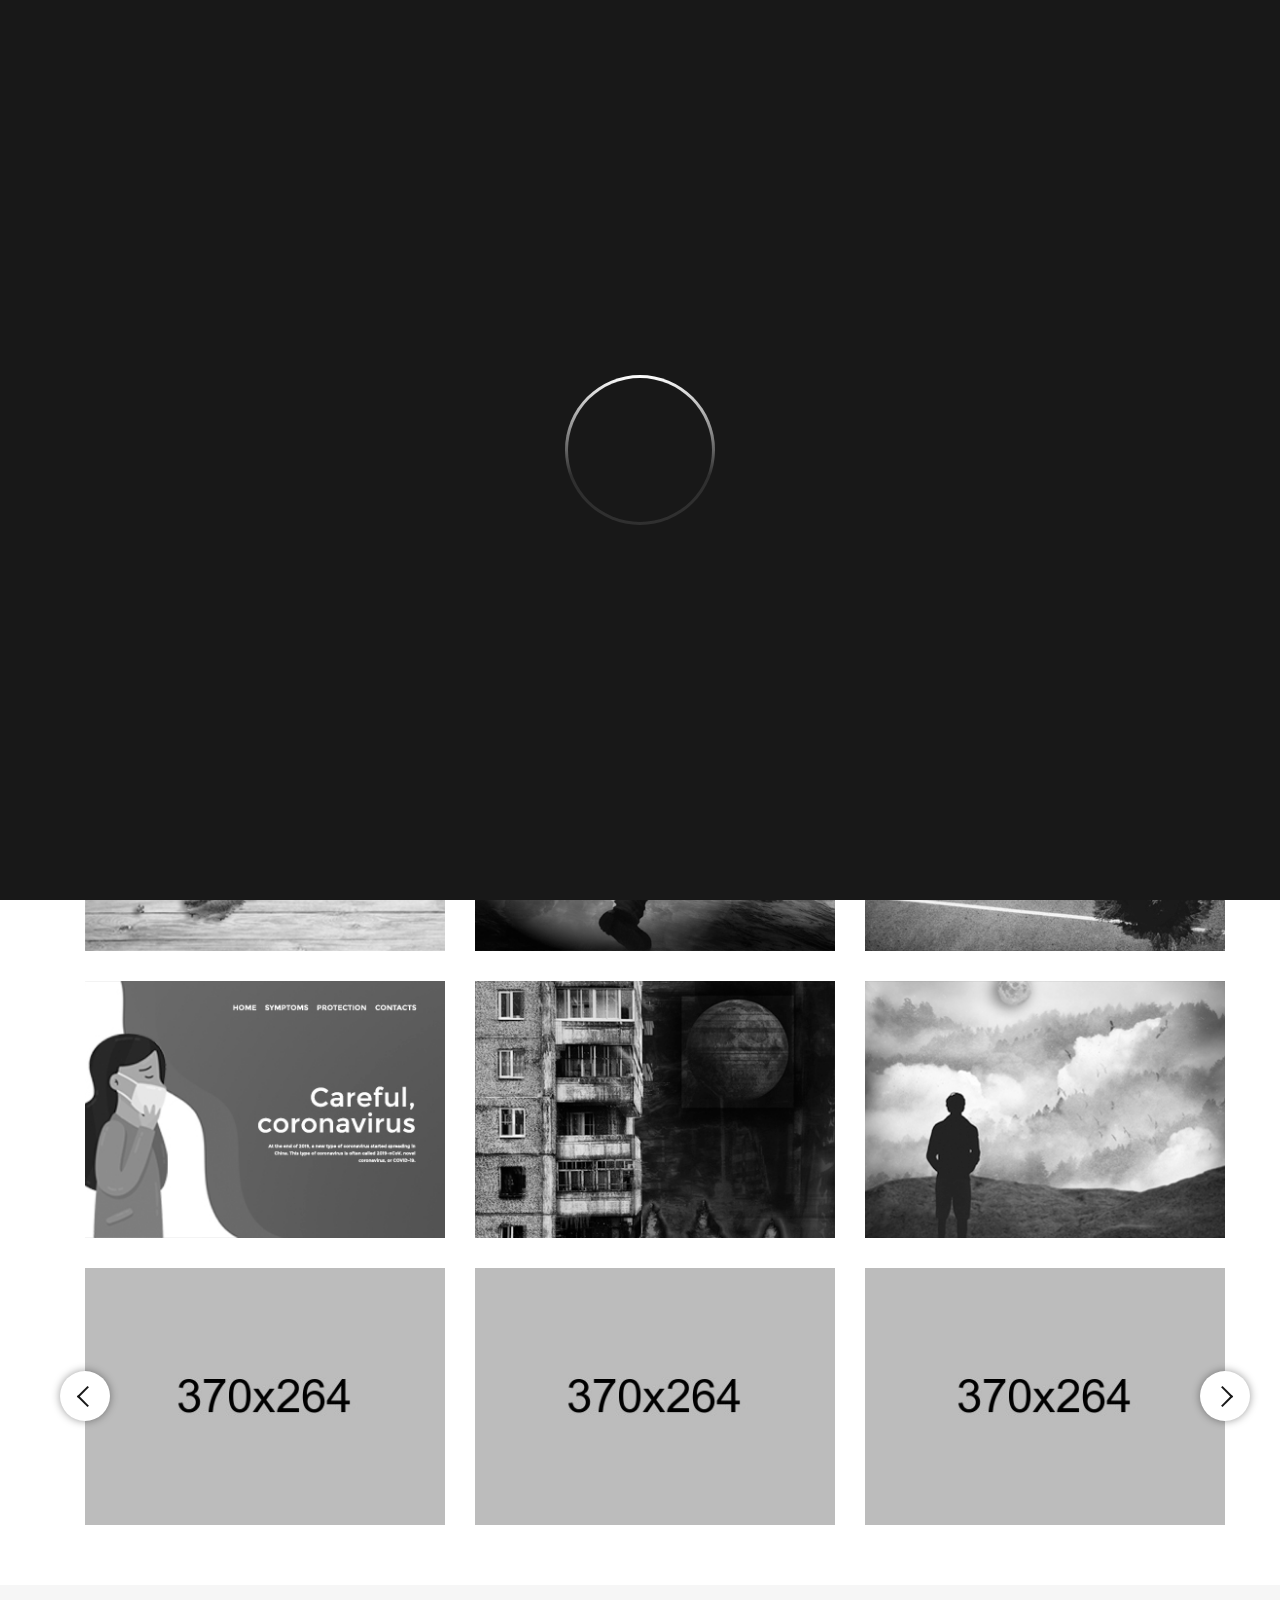
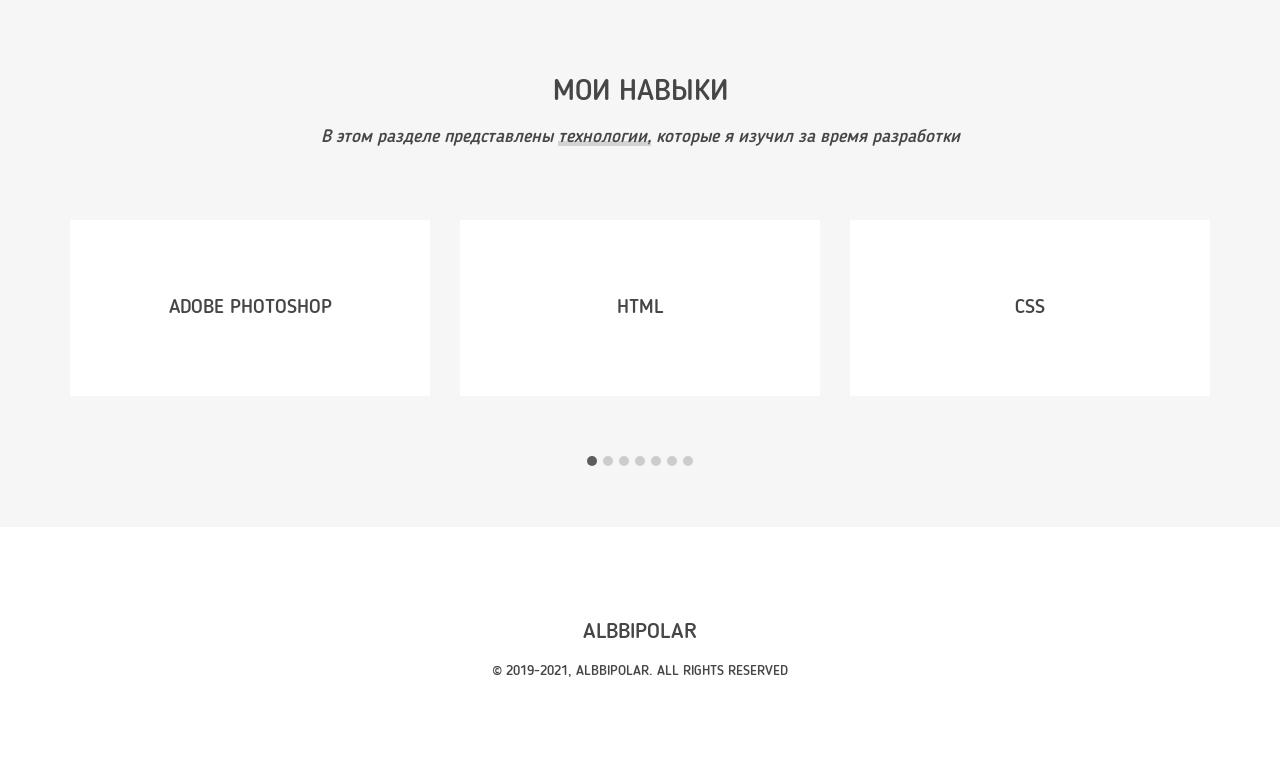
<file: index.html>
<!DOCTYPE html>
<html class="no-js">
<head>
	<meta charset="utf-8">
	<meta http-equiv="x-ua-compatible" content="ie=edge">
	<title>albbipolar — персональный сайт-портфолио</title>
	<meta name="description" content="Сайт-портфолио albbipolar. Вёрстка и программирование web-страниц.">
	<meta name="viewport" content="width=device-width, initial-scale=1">
	<!-- favicon -->
	<link rel="shortcut icon" type="image/x-icon" href="img/favicon.png">
	<!-- css -->
	<link rel="stylesheet" href="css/fonts.css">
	<link rel="stylesheet" href="css/bootstrap.min.css">
	<link rel="stylesheet" href="css/default.css">
	<link rel="stylesheet" href="css/style.css">
	<link rel="stylesheet" href="css/responsive.css">
	<link rel="stylesheet" href="https://use.fontawesome.com/releases/v5.0.13/css/all.css">
	<link rel="stylesheet" href="css/meanmenu.css">
	<link rel="stylesheet" href="css/hamburgers.min.css">
	<link rel="stylesheet" href="css/owl-carousel.css">
	<link rel="stylesheet" href="css/header.css">
	<link rel="stylesheet" href="css/portfolio.css">
	<link rel="stylesheet" href="css/footer.css">
	<!-- js -->
	<script src="js/vendor/modernizr-2.8.3.min.js"></script>
</head>
<body>
	<!--[if lt IE 8]>
	<p class="browserupgrade">Вы используете <strong>устаревший</strong> браузер. Пожалуйста обновите свой браузер, чтобы просматривать эту страницу.</p>
	<![endif]-->
	
	<!-- preloader -->
	<div class="preloader">
		<div class="preloader-load">
			<div class="spinner-box">
				<div class="circle-border">
					<div class="circle-core"></div>
				</div>
			</div>
		</div>
	</div>
	<!-- / preloader -->
	
	<!-- header -->
	<header class="intelligent-header">
		<div class="header-area">
			<div class="container">
				<div class="row">
					<div class="col-md-3 col-xs-12">
						<div class="logo">
							<a href="index.html">ALBBIPOLAR</a>
						</div>
					</div>
					<div class="col-md-9 col-xs-12">
						<div class="main-menu text-right">
							<div class="main-menu mean-menu menu-style-toggle text-right">
								<nav style="display: block;">
									<ul class="menu">
										<li><a href="#home" class="btn">Главная</a></li>
										<li><a href="#portfolio" class="btn">Портфолио</a></li>
										<li><a href="#service" class="btn">Навыки</a></li>
									</ul>
								</nav>
								<div class="menu-toggle hamburger hamburger--squeeze hidden-sm hidden-xs">
									<div class="hamburger-box">
										<div class="hamburger-inner"></div>
									</div>
								</div>
							</div>
						</div>
						<div class="mobile-menu"></div>
					</div>
				</div>
			</div>
		</div>
	</header>
	<div class="header-space"></div>	
	<div class="slider border-bottom" id="home">
		<div id="particles-js"></div>
		<div class="container">
			<div class="slider-info-text text-center">
				<div class="info-inner mt-150 mb-150">
					<h1><span id="greeting-text"></span>, рад Вас видеть!</h1>
					<span>I'm a верстальщик &amp; frontend-разработчик</span>
				</div>
			</div>
		</div>
	</div>
	<!-- /header -->
	
	<!-- portfolio -->
	<div class="portfolio-area pt-90" id="portfolio">
		<div class="container">
			<div class="section-title text-center mb-70">
				<h2>Мои работы</h2>
				<p>В этом разделе представлены <span class="text-highlight">проекты,</span> над которыми я работал в последнее время</p>
			</div>
			<div id="portfolio" class="bg-light-gray">
				<div class="container">
					<div class="row">
					<!-- portfolio new project -->

					<!-- portfolio item 1 -->
					<div class="col-md-4 col-sm-6 portfolio-item">
						<a href="#portfolio-modal-1" class="portfolio-link" data-toggle="modal">
							<div class="portfolio-hover-gray overlay-gray">
								<img src="img/portfolio/project/shardOfConfidence/shardOfConfidence.jpg" class="img-responsive">
								<i class="fa fa-search"></i>
							</div>
						</a>
					</div>
					<!-- / portfolio item 1 -->

					<!-- portfolio item 2 -->
					<div class="col-md-4 col-sm-6 portfolio-item">
						<a href="#portfolio-modal-2" class="portfolio-link" data-toggle="modal">
							<div class="portfolio-hover-gray overlay-gray">
								<img src="img/portfolio/project/spaceVictory/spaceVictory.jpg" class="img-responsive">
								<i class="fa fa-search"></i>
							</div>
						</a>
					</div>
					<!-- / portfolio item 2 -->

					<!-- portfolio item 3 -->
					<div class="col-md-4 col-sm-6 portfolio-item">
						<a href="#portfolio-modal-3" class="portfolio-link" data-toggle="modal">
							<div class="portfolio-hover-gray overlay-gray">
								<img src="img/portfolio/project/difficultСhoice/difficultСhoice.jpg" class="img-responsive">
								<i class="fa fa-search"></i>
							</div>
						</a>
					</div>
					<!-- / portfolio item 3 -->

					<!-- portfolio item 4 -->
					<div class="col-md-4 col-sm-6 portfolio-item">
						<a href="#portfolio-modal-4" class="portfolio-link" data-toggle="modal">
							<div class="portfolio-hover-gray overlay-gray">
								<img src="img/portfolio/project/covidNineteen/covidNineteen.jpg" class="img-responsive">
								<i class="fa fa-search"></i>
							</div>
						</a>
					</div>
					<!-- / portfolio item 4 -->

					<!-- portfolio item 5 -->
					<div class="col-md-4 col-sm-6 portfolio-item">
						<a href="#portfolio-modal-5" class="portfolio-link" data-toggle="modal">
							<div class="portfolio-hover-gray overlay-gray">
								<img src="img/portfolio/project/glitch/glitch.jpg" class="img-responsive">
								<i class="fa fa-search"></i>
							</div>
						</a>
					</div>
					<!-- / portfolio item 5 -->

					<!-- portfolio item 6 -->
					<div class="col-md-4 col-sm-6 portfolio-item">
						<a href="#portfolio-modal-6" class="portfolio-link" data-toggle="modal">
							<div class="portfolio-hover-gray overlay-gray">
								<img src="img/portfolio/project/windOfChange/windOfChange.jpg" class="img-responsive">
								<i class="fa fa-search"></i>
							</div>
						</a>
					</div>
					<!-- / portfolio item 6 -->
					
					<!-- / portfolio new project -->
					</div>
					<!-- portfolio old project -->
					<div class="owl-carousel owl-theme owl-loaded portfolio-carousel">
						<!-- portfolio item 7 -->
						<div class="portfolio-slider-item">
							<a href="#portfolio-modal-7" class="portfolio-link" data-toggle="modal">
								<div class="portfolio-hover-gray overlay-gray">
									<img src="img/portfolio/example.jpg" class="img-responsive">
									<i class="fa fa-search"></i>
								</div>
							</a>
						</div>
						<!-- / portfolio item 7 -->
						<!-- portfolio item 8 -->
						<div class="portfolio-slider-item">
							<a href="#portfolio-modal-8" class="portfolio-link" data-toggle="modal">
								<div class="portfolio-hover-gray overlay-gray">
									<img src="img/portfolio/example.jpg" class="img-responsive">
									<i class="fa fa-search"></i>
								</div>
							</a>
						</div>
						<!-- / portfolio item 8 -->
						<!-- portfolio item 9 -->
						<div class="portfolio-slider-item">
							<a href="#portfolio-modal-9" class="portfolio-link" data-toggle="modal">
								<div class="portfolio-hover-gray overlay-gray">
									<img src="img/portfolio/example.jpg" class="img-responsive">
									<i class="fa fa-search"></i>
								</div>
							</a>
						</div>
						<!-- / portfolio item 9 -->
					</div>
					<!-- / portfolio old project -->
				</div>
			</div>
		</div>

		<!-- portfolio modal 1 -->
		<div class="portfolio-modal modal fade" id="portfolio-modal-1" tabindex="-1" role="dialog" aria-hidden="true">
			<div class="modal-content">
				<div class="close-modal" data-dismiss="modal">
					<div class="left-line">
						<div class="right-line"></div>
					</div>
				</div>
				<div class="container">
					<div class="row">
						<div class="col-lg-8 col-lg-offset-2">
							<div class="modal-body">
								<h2>A SHARD OF CONFIDENCE</h2>
								<p class="item-intro text-muted">DESIGN</p>
								<div data-tilt data-tilt-axis="x">
									<img class="img-responsive" src="img/portfolio/project/shardOfConfidence/shardOfConfidenceFull.jpg">
								</div>
								<p>Жизнь, собираемая детальками пазла, иногда даёт, казалось бы, подходящее по размеру звено, но неподходящее по его смыслу. С одной стороны, если не рискнуть, то можно выиграть время, но, с другой стороны, потерять самое важное — полноценную картину мира.</p>
								<p>
									Вы можете перейти к проекту,
									<a href="project/shardOfConfidence/shardOfConfidence.jpg" target="_blank" class="text-highlight">нажав здесь,</a> либо вернуться <a href="#" class="text-highlight" data-dismiss="modal">назад.</a>
								</p>
								<ul class="list-inline">
									<li>Дата: февраль 2021</li>
									<span>|</span>
									<li>Категория: design</li>
								</ul>
							</div>
						</div>
						<div class="modal-swipe">
							<div class="swipe-item">
								<p>Сменить цветовую гамму</p>
								<img src="img/swipe.svg">
							</div>
						</div>
					</div>
				</div>
			</div>
		</div>
		<!-- / portfolio modal 1 -->
		
		<!-- portfolio modal 2 -->
		<div class="portfolio-modal modal fade" id="portfolio-modal-2" tabindex="-1" role="dialog" aria-hidden="true">
			<div class="modal-content">
				<div class="close-modal" data-dismiss="modal">
					<div class="left-line">
						<div class="right-line"></div>
					</div>
				</div>
				<div class="container">
					<div class="row">
						<div class="col-lg-8 col-lg-offset-2">
							<div class="modal-body">
								<h2>THE SPACE VICTORY</h2>
								<p class="item-intro text-muted">DESIGN</p>
								<div data-tilt data-tilt-axis="x">
									<img class="img-responsive" src="img/portfolio/project/spaceVictory/spaceVictoryFull.jpg">
								</div>
								<p>Искренняя радость — радость от победы. Эти минуты — результат многолетних усилий. Человек не может быть победителем во всех отраслях, но иногда ему хватает успехов близкого для него человека, чтобы разделить с ним вкус победы. Твои победы — моя мотивация на создание космоса.</p>
								<p>
									Вы можете перейти к проекту,
									<a href="project/spaceVictory/spaceVictory.jpg" target="_blank" class="text-highlight">нажав здесь,</a> либо вернуться <a href="#" class="text-highlight" data-dismiss="modal">назад.</a>
								</p>
								<ul class="list-inline">
									<li>Дата: октябрь 2020</li>
									<span>|</span>
									<li>Категория: design</li>
								</ul>
							</div>
						</div>
						<div class="modal-swipe">
							<div class="swipe-item">
								<p>Сменить цветовую гамму</p>
								<img src="img/swipe.svg">
							</div>
						</div>
					</div>
				</div>
			</div>
		</div>
		<!-- / portfolio modal 2 -->
		
		<!-- portfolio modal 3 -->
		<div class="portfolio-modal modal fade" id="portfolio-modal-3" tabindex="-1" role="dialog" aria-hidden="true">
			<div class="modal-content">
				<div class="close-modal" data-dismiss="modal">
					<div class="left-line">
						<div class="right-line"></div>
					</div>
				</div>
				<div class="container">
					<div class="row">
						<div class="col-lg-8 col-lg-offset-2">
							<div class="modal-body">
								<h2>A DIFFICULT CHOICE</h2>
								<p class="item-intro text-muted">DESIGN</p>
								<div data-tilt data-tilt-axis="x">
									<img class="img-responsive" src="img/portfolio/project/difficultСhoice/difficultСhoiceFull.jpg">
								</div>
								<p>Сентябрь — это замечательное время, чтобы привести свои мысли в порядок. Видишь декабрь? Он не за горами. Как видишь, назад пути нет. Думаю, оступлюсь, а может поднимусь на ступеньку выше.</p>
								<p>
									Вы можете перейти к проекту,
									<a href="project/difficultСhoice/difficultСhoice.jpg" target="_blank" class="text-highlight">нажав здесь,</a> либо вернуться <a href="#" data-dismiss="modal" class="text-highlight">назад.</a>
								</p>
								<ul class="list-inline">
									<li>Дата: сентябрь 2020</li>
									<span>|</span>
									<li>Категория: design</li>
								</ul>
							</div>
						</div>
						<div class="modal-swipe">
							<div class="swipe-item">
								<p>Сменить цветовую гамму</p>
								<img src="img/swipe.svg">
							</div>
						</div>
					</div>
				</div>
			</div>
		</div>
		<!-- / portfolio modal 3 -->
		
		<!-- portfolio modal 4 -->
		<div class="portfolio-modal modal fade" id="portfolio-modal-4" tabindex="-1" role="dialog" aria-hidden="true">
			<div class="modal-content">
				<div class="close-modal" data-dismiss="modal">
					<div class="left-line">
						<div class="right-line"></div>
					</div>
				</div>
				<div class="container">
					<div class="row">
						<div class="col-lg-8 col-lg-offset-2">
							<div class="modal-body">
								<h2>COVID NINETEEN</h2>
								<p class="item-intro text-muted">WEBSITE</p>
								<div data-tilt data-tilt-axis="x">
									<img class="img-responsive" src="img/portfolio/project/covidNineteen/covidNineteenFull.jpg">
								</div>
								<p>
									Вы можете перейти к проекту,
									<a href="project/covidNineteen/index.html" target="_blank" class="text-highlight">нажав здесь,</a> либо вернуться <a href="#" data-dismiss="modal" class="text-highlight">назад.</a>
								</p>
								<ul class="list-inline">
									<li>Дата: июль 2020</li>
									<span>|</span>
									<li>Категория: website</li>
								</ul>
							</div>
						</div>
						<div class="modal-swipe">
							<div class="swipe-item">
								<p>Сменить цветовую гамму</p>
								<img src="img/swipe.svg">
							</div>
						</div>
					</div>
				</div>
			</div>
		</div>
		<!-- / portfolio modal 4 -->
		
		<!-- portfolio modal 5 -->
		<div class="portfolio-modal modal fade" id="portfolio-modal-5" tabindex="-1" role="dialog" aria-hidden="true">
			<div class="modal-content">
				<div class="close-modal" data-dismiss="modal">
					<div class="left-line">
						<div class="right-line"></div>
					</div>
				</div>
				<div class="container">
					<div class="row">
						<div class="col-lg-8 col-lg-offset-2">
							<div class="modal-body">
								<h2 class="glitch" data-text="GLITCH">GLITCH</h2>
								<p class="item-intro text-muted">DESIGN</p>
								<div data-tilt data-tilt-axis="x">
									<img class="img-responsive" src="img/portfolio/project/glitch/glitchFull.jpg">
								</div>
								<p>На улице господствовал мороз. Где-то ещё слышались остатки праздничного салюта. Ветер и множество снежинок переплетались в объятиях. А кто-то видел этот мир по-другому.</p>
								<p>
									Вы можете перейти к проекту,
									<a href="project/glitch/glitch.jpg" target="_blank" class="text-highlight">нажав здесь,</a> либо вернуться <a href="#" data-dismiss="modal" class="text-highlight">назад.</a>
								</p>
								<ul class="list-inline">
									<li>Дата: январь 2020</li>
									<span>|</span>
									<li>Категория: design</li>
								</ul>
							</div>
						</div>
						<div class="modal-swipe">
							<div class="swipe-item">
								<p>Сменить цветовую гамму</p>
								<img src="img/swipe.svg">
							</div>
						</div>
					</div>
				</div>
			</div>
		</div>
		<!-- / portfolio modal 5 -->
		
		<!-- portfolio modal 6 -->
		<div class="portfolio-modal modal fade" id="portfolio-modal-6" tabindex="-1" role="dialog" aria-hidden="true">
			<div class="modal-content">
				<div class="close-modal" data-dismiss="modal">
					<div class="left-line">
						<div class="right-line"></div>
					</div>
				</div>
				<div class="container">
					<div class="row">
						<div class="col-lg-8 col-lg-offset-2">
							<div class="modal-body">
								<h2>WIND OF CHANGE</h2>
								<p class="item-intro text-muted">DESIGN</p>
								<div data-tilt data-tilt-axis="x">
									<img class="img-responsive" src="img/portfolio/project/windOfChange/windOfChangeFull.jpg">
								</div>
								<p>Декабрь 2019. Это был переломный момент. Это было трехдневное испытание. Я помню время, когда подул ветер перемен. Так пусть этот кусочек памяти останется здесь навсегда.</p>
								<p>
									Вы можете перейти к проекту,
									<a href="project/windOfChange/windOfChange.jpg" target="_blank" class="text-highlight">нажав здесь,</a> либо вернуться <a href="#" data-dismiss="modal" class="text-highlight">назад.</a>
								</p>
								<ul class="list-inline">
									<li>Дата: декабрь 2019</li>
									<span>|</span>
									<li>Категория: design</li>
								</ul>
							</div>
						</div>
						<div class="modal-swipe">
							<div class="swipe-item">
								<p>Сменить цветовую гамму</p>
								<img src="img/swipe.svg">
							</div>
						</div>
					</div>
				</div>
			</div>
		</div>
		<!-- / portfolio modal 6 -->
	</div>
	<!-- /portfolio -->
	
	<!-- service -->
	<div class="service-area gray-bg border-top pt-90 pb-60 mt-60" id="service">
		<div class="container">
			<div class="section-title text-center mb-70">
				<h2>Мои навыки</h2>
				<p>В этом разделе представлены <span class="text-highlight">технологии,</span> которые я изучил за время разработки</p>
			</div>
			<div class="owl-carousel owl-theme owl-loaded service-carousel">
				<div class="single-service white-bg">
					<p>HTML</p>
				</div>
				<div class="single-service white-bg">
					<p>CSS</p>
				</div>
				<div class="single-service white-bg">
					<p>BOOTSTRAP</p>
				</div>
				<div class="single-service white-bg">
					<p>JAVASCRIPT</p>
				</div>
				<div class="single-service white-bg">
					<p>JQUERY</p>
				</div>
				<div class="single-service white-bg">
					<p>GIT</p>
				</div>
				<div class="single-service white-bg">
					<p>ADOBE PHOTOSHOP</p>
				</div>
			</div>
		</div>
	</div>
	<!-- /service -->
	
	<!-- footer -->
	<footer class="footer-bg bg-opacity footer-border ptb-90">
		<div class="footer-area">
			<div class="container">
				<div class="footer-info text-center">
					<div class="logo footer-logo">
						<a href="#">ALBBIPOLAR</a>
					</div>
					<div class="copyright text-center">
						<p>© 2019-2021, albbipolar. All rights reserved</p>
					</div>
				</div>
			</div>
		</div>
	</footer>
	<!-- /footer -->
	
	<!-- up button -->
	<div id="toTop">
		<i class="fa fa-chevron-up"></i>
	</div>
	<!-- /up button -->
	
	<!-- js -->
	<script src="js/vendor/jquery-1.12.0.min.js"></script>
	<script src="js/bootstrap.min.js"></script>
	<script src="js/isotope.pkgd.min.js"></script>
	<script src="js/owl.carousel.min.js"></script>
	<script src="js/imagesloaded.pkgd.min.js"></script>
	<script src="js/jquery.knob.js"></script>
	<script src="js/jquery.appear.js"></script>
	<script src="js/jquery.meanmenu.js"></script>
	<script src="js/plugins.js"></script>
	<script type="text/javascript">
	// grab an element
	let intelligentHeader = document.querySelector('.intelligent-header');
	// construct an instance of Headroom, passing the element
	let headroom  = new Headroom(intelligentHeader);
	// initialise
	headroom.init();
	</script>
	<script src="js/main.js"></script>
	<script src="js/particles.js"></script>
	<script src="js/app.js"></script>
	<script src="js/jquery.touchSwipe.min.js"></script>
	<script src="js/tilt.jquery.js"></script>
	<!-- / js -->
	</body>
</html>
</file>
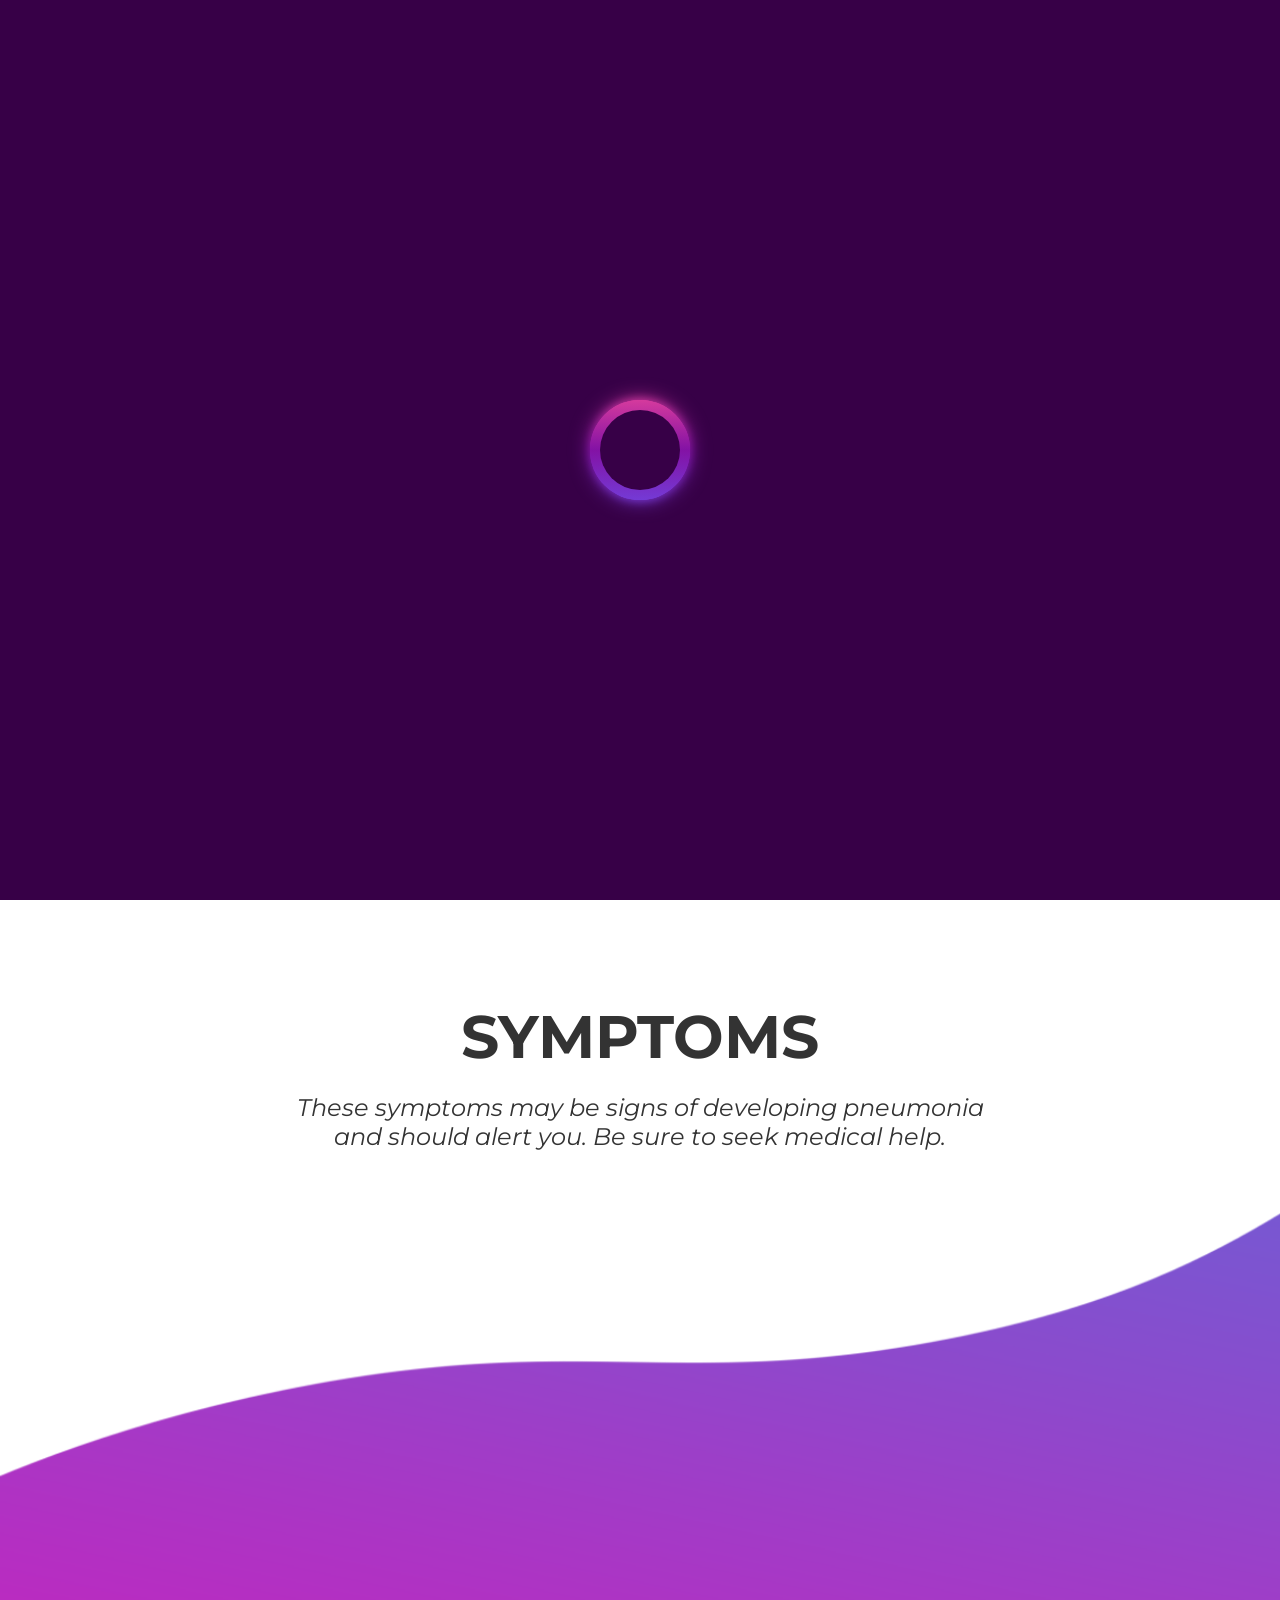
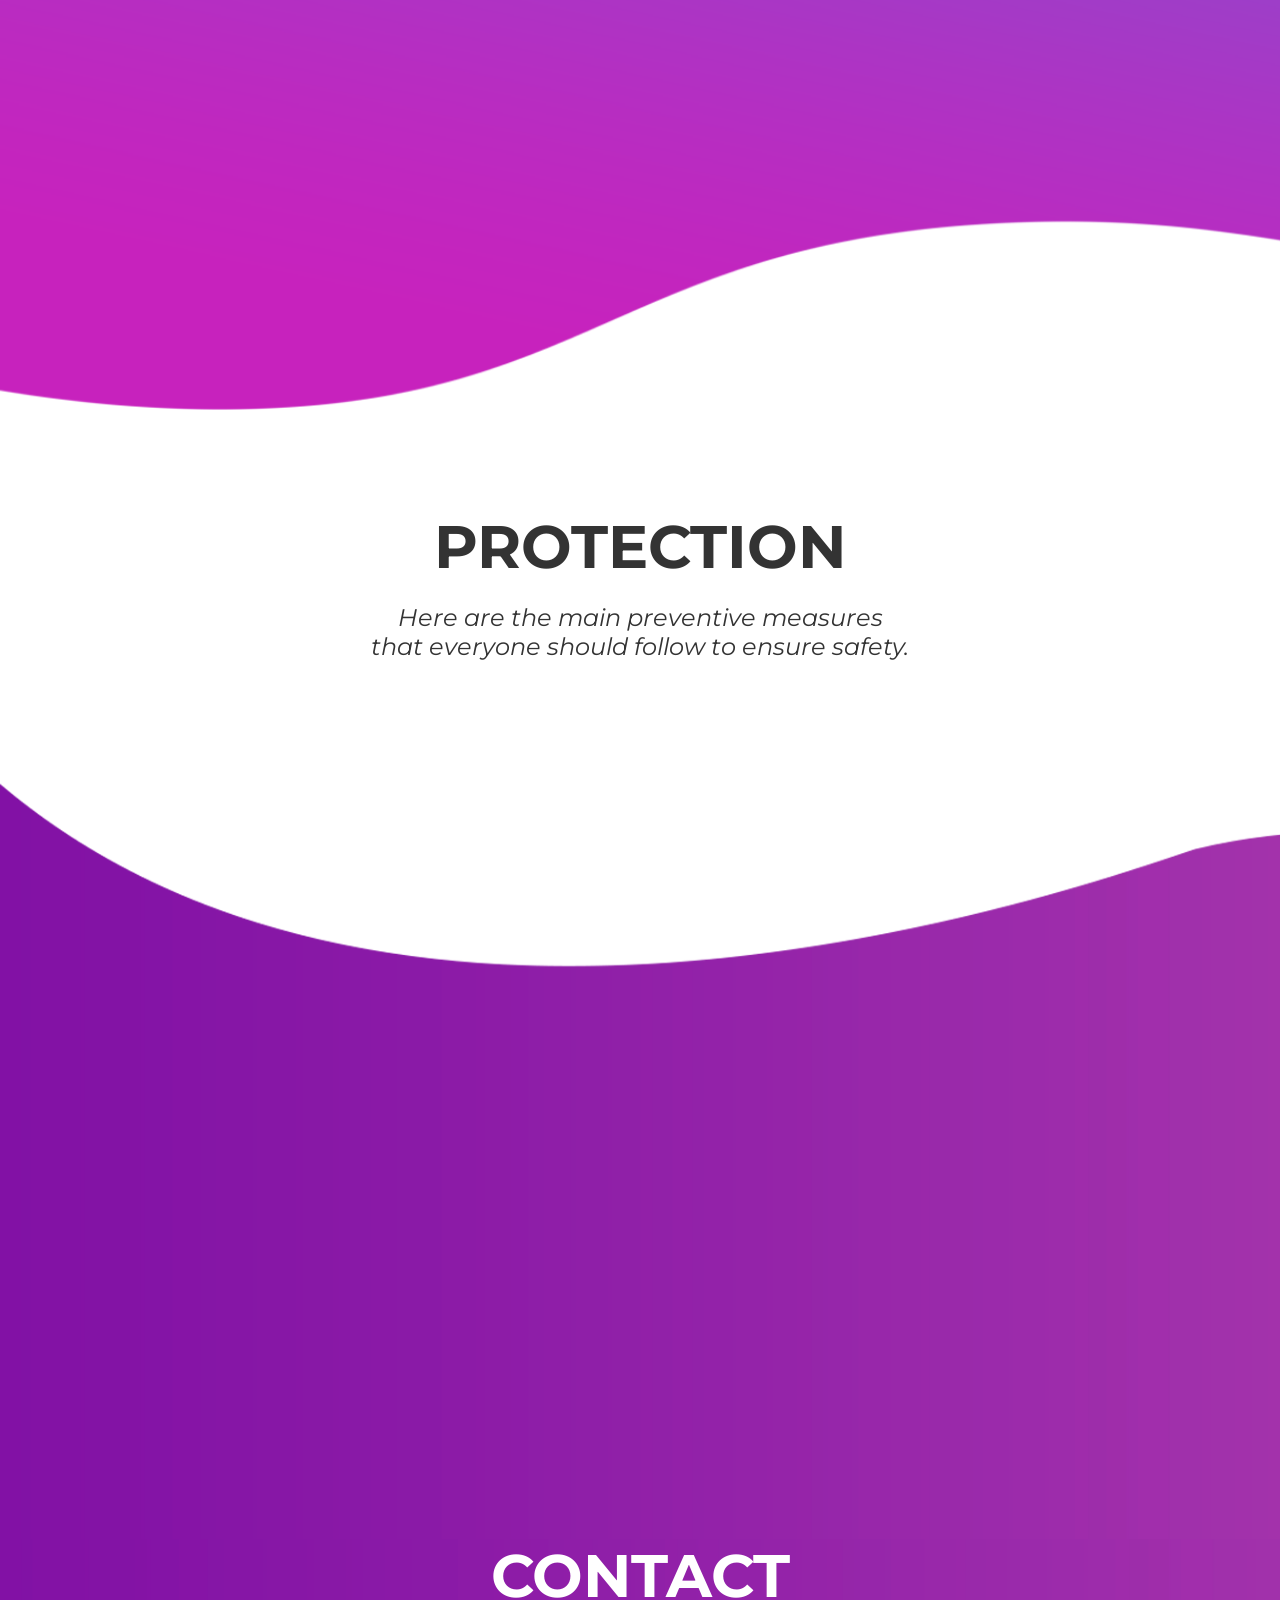
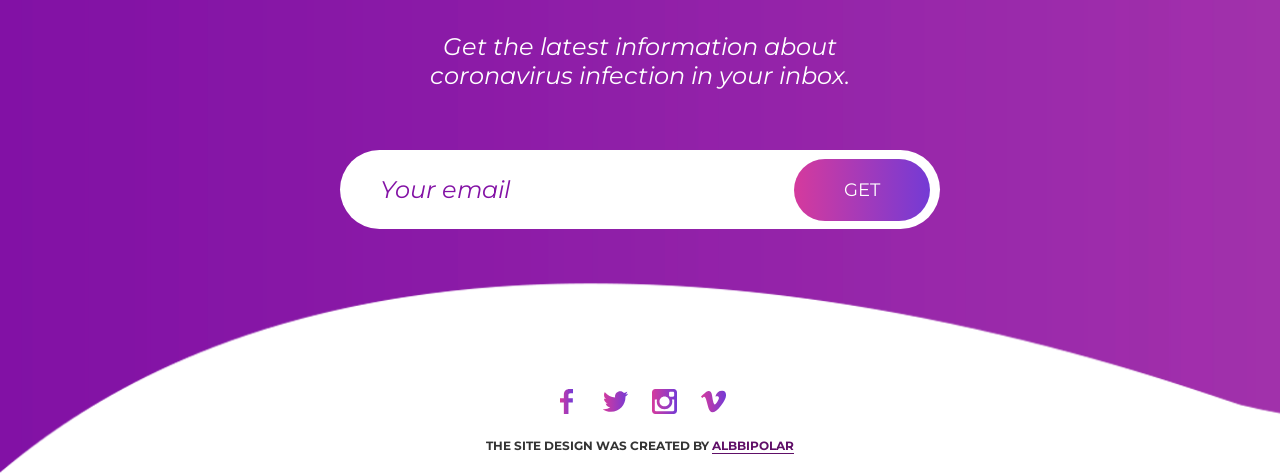
<file: project/covidNineteen/index.html>
<!DOCTYPE html>
<html lang="en">
<head>
	<meta charset="UTF-8">
	<title>Covid nineteen website — проект #1 | albbipolar</title>
	<meta name="viewport" content="width=device-width, initial-scale=1">
	<link rel="shortcut icon" type="image/x-icon" href="../../img/favicon.png">
	<link rel="stylesheet" type="text/css" href="css/style.css">
	<link rel="stylesheet" type="text/css" href="css/aos.css">
	<link href="https://fonts.googleapis.com/css2?family=Montserrat:wght@300;400;700&display=swap" rel="stylesheet">
</head>
<body>
	<!-- preloader -->
	<div id="preloader-load">
		<div class="preloader-load">
			<span></span>
			<span></span>
			<span></span>
			<span></span>
		</div>
	</div>
	<!-- / preloader -->

	<!-- header -->
	<header id="scroll-to-home">
		<div class="header-image">
			<div class="container">
				<div class="header-padding" style="padding-top: 100px;"></div>
				<!-- mobile menu -->
				<div class="header-menu">
					<button class="nav-toggle" type="button" aria-label="toggle menu">
						<span aria-hidden="true"></span>
					</button>
					<nav class="mobile-navigation">
						<ul id="toggle-menu" class="toggle-menu">
							<li><a href="#scroll-to-home">Home</a></li>
							<li><a href="#scroll-to-symptoms">Symptoms</a></li>
							<li><a href="#scroll-to-protection">Protection</a></li>
							<li><a href="#scroll-to-contacts">Contacts</a></li>
						</ul>
					</nav>
				</div>
				<!-- / mobile menu -->
				<nav id="navigation">
					<a href="#scroll-to-home">Home</a>
					<a href="#scroll-to-symptoms">Symptoms</a>
					<a href="#scroll-to-protection">Protection</a>
					<a href="#scroll-to-contacts">Contacts</a>
				</nav>
				<div class="header-text">
					<h1>Careful,<br>coronavirus</h1>
					<p>At the end of 2019, a new type of coronavirus started spreading in<br>China. This type of coronavirus is often called 2019-nCoV, novel<br>coronavirus, or COVID-19.</p>
				</div>
			</div>
		</div>
	</header>
	<!-- / header -->

	<!-- main -->
	<main>
		<div class="main-symptoms" id="scroll-to-symptoms">
			<div class="container">
				<div class="main-text">
					<h2>Symptoms</h2>
					<p>These symptoms may be signs of developing pneumonia <br>
					and should alert you. Be sure to seek medical help.</p>
				</div>
				<div class="main-card">
					<!-- card one -->
					<div data-aos="fade-up" class="card-item">
						<img src="img/svg/symptoms/symptomsCardOne.svg" alt="Symptoms">
						<h3>High temperature</h3>
						<p>One of the first symptoms that occurs in those infected with coronavirus is fever.</p>
					</div>
					<!-- card two -->
					<div data-aos="fade-up" class="card-item">
						<img src="img/svg/symptoms/symptomsCardTwo.svg" alt="Symptoms">
						<h3>Sore <br> throat</h3>
						<p>Most people infected with the COVID-19 virus experience moderate respiratory illnesses.</p>
					</div>
					<!-- card three -->
					<div data-aos="fade-up" class="card-item">
						<img src="img/svg/symptoms/symptomsCardThree.svg" alt="Symptoms">
						<h3>Difficulty breathing</h3>
						<p>Shortness of breath is one of the leading symptoms of coronavirus infection.</p>
					</div>
					<!-- card four -->
					<div data-aos="fade-up" class="card-item">
						<img src="img/svg/symptoms/symptomsCardFour.svg" alt="Symptoms">
						<h3>Headache or dizziness</h3>
						<p>Patients with coronavirus may suffer from neurological problems such as vertigo.</p>
					</div>
				</div>
			</div>
		</div>
		<div class="main-protection" id="scroll-to-protection">
			<div class="container">
				<div class="main-text">
					<h2>Protection</h2>
					<p>Here are the main preventive measures <br>
					that everyone should follow to ensure safety.</p>
				</div>
				<div class="main-card">
					<!-- card one -->
					<div data-aos="fade-up" class="card-item">
						<img src="img/svg/protection/protectionCardOne.svg" alt="Protection">
						<h3>Wear <br> a mask</h3>
						<p>The mask should fit snugly to the face. You need to change the mask every 2-3 hours, and you can't reuse it.</p>
					</div>
					<!-- card two -->
					<div data-aos="fade-up" class="card-item">
						<img src="img/svg/protection/protectionCardTwo.svg" alt="Protection">
						<h3>Don't touch face</h3>
						<p>Scientists have calculated that an average person touches their face with their hands 25 times per hour.</p>
					</div>
					<!-- card three -->
					<div data-aos="fade-up" class="card-item">
						<img src="img/svg/protection/protectionCardThree.svg" alt="Protection">
						<h3>Wash their hands</h3>
						<p>Hands should be washed as often as possible, and this should be done within 40-60 seconds.</p>
					</div>
					<!-- card four -->
					<div data-aos="fade-up" class="card-item">
						<img src="img/svg/protection/protectionCardFour.svg" alt="Protection">
						<h3>Take temperature</h3>
						<p>Temperature is an important symptom, a signal that somewhere in the body inflammation has started.</p>
					</div>
				</div>
			</div>
		</div>
	</main>
	<!-- / main -->

	<!-- footer -->
	<footer id="scroll-to-contacts">
		<div class="container">
			<div class="footer-text">
				<h2>Contact</h2>
				<p>Get the latest information about <br>
				coronavirus infection in your inbox.</p>
			</div>
			<div class="footer-form">
				<input type="text" class="footer-input" placeholder="Your email">
				<div class="form-button">
					<a href="javascript:void(0);">Get</a>
				</div>
			</div>
			<div class="footer-icons">
				<a href="javascript:void(0);">
					<img src="img/svg/icons/facebook.svg" alt="Facebook">
				</a>
				<a href="javascript:void(0);">
					<img src="img/svg/icons/twitter.svg" alt="Twitter">
				</a>
				<a href="javascript:void(0);">
					<img src="img/svg/icons/instagram.svg" alt="Instagram">
				</a>
				<a href="javascript:void(0);">
					<img src="img/svg/icons/vimeo.svg" alt="Vimeo">
				</a>
			</div>
			<div class="footer-create">
				<p>The site design was created by <a href="https://albbipolar.github.io/" target="_blank">albbipolar</a></p>
			</div>
		</div>
	</footer>
	<!-- / footer -->

	<script src="js/script.js"></script>
	<script src="js/aos.js"></script>
	<script>
		AOS.init();
	</script>
</body>
</html>
</file>
<file: css/fonts.css>
@font-face {
	font-family: 'BloggerLight';
	src: url('../fonts/Blogger/BloggerLight.eot');
	src: url('../fonts/Blogger/BloggerLight.eot?#iefix') format('embedded-opentype'),
		url('../fonts/Blogger/BloggerLight.ttf') format('truetype');
	font-style: normal;
	font-weight: normal;
}
@font-face {
	font-family: 'BloggerMedium';
	src: url('../fonts/Blogger/BloggerMedium.eot');
	src: url('../fonts/Blogger/BloggerMedium.eot?#iefix') format('embedded-opentype'),
		url('../fonts/Blogger/BloggerMedium.ttf') format('truetype');
	font-style: normal;
	font-weight: normal;
}
@font-face {
	font-family: 'BloggerBold';
	src: url('../fonts/Blogger/BloggerBold.eot');
	src: url('../fonts/Blogger/BloggerBold.eot?#iefix') format('embedded-opentype'),
		url('../fonts/Blogger/BloggerBold.ttf') format('truetype');
	font-style: normal;
	font-weight: normal;
}
@font-face {
	font-family: 'MontserratRegular';
	src: url('../fonts/Montserrat/MontserratRegular.eot');
	src: url('../fonts/Montserrat/MontserratRegular.eot?#iefix') format('embedded-opentype'),
		url('../fonts/Montserrat/MontserratRegular.ttf') format('truetype');
	font-style: normal;
	font-weight: normal;
}
@font-face {
	font-family: 'MontserratItalic';
	src: url('../fonts/Montserrat/MontserratItalic.eot');
	src: url('../fonts/Montserrat/MontserratItalic.eot?#iefix') format('embedded-opentype'),
		url('../fonts/Montserrat/MontserratItalic.ttf') format('truetype');
	font-style: normal;
	font-weight: normal;
}
</file>
<file: css/default.css>
body {
    font-weight: normal;
    font-style: normal;
    font-size: 17px;
	color: #464646;
    font-family: 'BloggerMedium', sans-serif;
}
h1, h2, h3, h4, h5, h6 {
  margin: 0 0 10px;
  color: #464646;
}
h1 a, h2 a, h3 a, h4 a, h5 a, h6 a {color: inherit;}
ul{margin: 0; padding: 0; list-style: none;}
.img{
    max-width: 100%;
    transition: all 0.3s ease-out 0s;
}
a,
.btn {
    -webkit-transition: all 0.3s ease-out 0s;
    -moz-transition: all 0.3s ease-out 0s;
    -ms-transition: all 0.3s ease-out 0s;
    -o-transition: all 0.3s ease-out 0s;
    transition: all 0.3s ease-out 0s;
}
p {line-height: 26px;}
a:focus,
.btn:focus {
    text-decoration: none;
    outline: none;
}
a:focus,
a:hover {
    color: #888888;
    text-decoration: none;
}
a,
button,
input {
    outline: medium none;
    color: #464646;
}
label {
    font-size: 15px;
    font-weight: 400;
    color: #626262;
}
*::-moz-selection {
    background: rgba(0, 0, 0, 0.1);
    text-shadow: none;
}
::-moz-selection {
    background: rgba(0, 0, 0, 0.1);
    text-shadow: none;
}
::selection {
    background: rgba(0, 0, 0, 0.1);
    text-shadow: none;
}
.mark, mark {
    background: #4fc1f0 none repeat scroll 0 0;
    color: #ffffff;
}
span.tooltip-content {
  color: #00a9da;
  cursor: help;
  font-weight: 600;
}
.f-left {float: left}
.f-ight {float: right}
.fix {overflow: hidden}
.browserupgrade {
    margin: 0.2em 0;
    background: #ccc;
    color: #000;
    padding: 0.2em 0;
}
/* TRANSITION */
a.button::after,
a.button-small::after {
    -webkit-transition: all 0.3s ease-out 0s;
    -moz-transition: all 0.3s ease-out 0s;
    -ms-transition: all 0.3s ease-out 0s;
    -o-transition: all 0.3s ease-out 0s;
    transition: all 0.3s ease-out 0s;
}
.share ul,
.share:hover ul {
    transition: all 0.4s ease-in-out;
    -webkit-transition: all 0.4s ease-in-out;
    -ms-transition: all 0.4s ease-in-out;
    -moz-transition: all 0.4s ease-in-out;
    -o-transition: all 0.4s ease-in-out;
}
a.button-border span,
a.button-border-white span,
select,
textarea {
    -webkit-transition: all 0.5s ease-out 0s;
    -moz-transition: all 0.5s ease-out 0s;
    -ms-transition: all 0.5s ease-out 0s;
    -o-transition: all 0.5s ease-out 0s;
    transition: all 0.5s ease-out 0s;
}
/* SOCIAL-ICON */
.social-icon ul {margin: 0; padding: 0;}
.social-icon ul li {display: inline-block; list-style: none;}
.social-icon ul li a {display: block; margin: 3px; width: 50px; height: 50px; line-height: 50px; font-size: 16px; color: #fff; background: #4FC1F0; text-align: center; border-radius: 50%;}
.social-icon ul li a:hover {background: #EB3B60;}

.social-icon.socile-icon-style-2 ul li a {color: #fff; background: #323232; border-radius: 0;}
.social-icon.socile-icon-style-2 ul li a:hover {background: #EB3B60;}

.social-icon.socile-icon-style-3 ul li a {color: #fff; background: transparent; border:1px solid #fff;}
.social-icon.socile-icon-style-3 ul li a:hover {background: #EB3B60; border-color:#EB3B60;}
/* TEXT COLOR */
.text-blue {color: #4FC1F0;}
.text-white {color: #fff;}
.text-black {color: #363636;}
.text-theme {color: #f10;}

.text-white h1, .text-white p, .text-white h2{color: #fff;}
.text-white {color: #fff;}
.text-black {color: #363636;}
.text-theme {color: #f10;}
/* INPUT */
input {
    background: #eceff8;
    border: 2px solid #eceff8;
    height: 45px;
    box-shadow: none;
    padding-left: 10px;
    font-size: 14px;
    color: #626262;
    width: 100%;
}
select {
    width: 100%;
    background: #eceff8;
    border: 2px solid #eceff8;
    height: 45px;
    padding-left: 10px;
    box-shadow: none;
    font-size: 14px;
    color: #626262;
}
option {
    background: #fff;
    border: 0px solid #626262;
    padding-left: 10px;
    font-size: 14px;
}
input:focus {
    background: transparent;
    border: 2px solid #4FC1F0;
}
textarea {
    resize: vertical;
    background: #eceff8;
    border: 2px solid #eceff8;
    padding: 10px;
    width: 100%;
    font-size: 14px;
}
textarea:focus {
    background: transparent;
    border: 2px solid #4FC1F0;
    outline: none;
}
::-moz-placeholder {
    color: #444;
    font-size: 13px;
}
.input-group.divcenter.input-group .form-control {padding-left: 0px;}
/* BACK-TO-TOP */
#back-to-top .top {
    z-index: 999;
    position: fixed;
    margin: 0px;
    color: #fff;
    transition: all .5s ease-in-out;
    position: fixed;
    bottom: 105px;
    right: 15px;
    border-radius: 3px;
    z-index: 999;
    background: transparent;
    font-size: 14px;
    background: #4FC1F0;
    width: 40px;
    height: 40px;
    text-align: center;
    line-height: 38px;
}
#back-to-top .top:hover {
    color: #fff;
    height: 50px;
}
#back-to-top .top {background: #007da1;}
/* BASIC MARGIN PADDING */
.m-0 {
    margin-top: 0;
    margin-right: 0;
    margin-bottom: 0;
    margin-left: 0;
}
.p-0 {
    padding-top: 0;
    padding-right: 0;
    padding-bottom: 0;
    padding-left: 0;
}
/* MARGIN TOP */
.mt-0 {margin-top: 0;}
.mt-10 {margin-top: 10px;}
.mt-15 {margin-top: 15px;}
.mt-20 {margin-top: 20px;}
.mt-30 {margin-top: 30px;}
.mt-40 {margin-top: 40px;}
.mt-50 {margin-top: 50px;}
.mt-60 {margin-top: 60px;}
.mt-70 {margin-top: 70px;}
.mt-80 {margin-top: 80px;}
.mt-90 {margin-top: 90px;}
.mt-100 {margin-top: 100px;}
.mt-110 {margin-top: 110px;}
.mt-120 {margin-top: 120px;}
.mt-130 {margin-top: 130px;}
.mt-140 {margin-top: 140px;}
.mt-150 {margin-top: 150px;}
/* MARGIN RIGHT */
.mr-0 {margin-right: 0px;}
.mr-10 {margin-right: 10px;}
.mr-15 {margin-right: 15px;}
.mr-20 {margin-right: 20px;}
.mr-30 {margin-right: 30px;}
.mr-40 {margin-right: 40px;}
.mr-50 {margin-right: 50px;}
.mr-60 {margin-right: 60px;}
.mr-70 {margin-right: 70px;}
.mr-80 {margin-right: 80px;}
.mr-90 {margin-right: 90px;}
.mr-100 {margin-right: 100px;}
.mr-110 {margin-right: 110px;}
.mr-120 {margin-right: 120px;}
.mr-130 {margin-right: 130px;}
.mr-140 {margin-right: 140px;}
.mr-150 {margin-right: 150px;}
/* MARGIN BOTTOM */
.mb-0 {margin-bottom: 0;}
.mb-10 {margin-bottom: 10px;}
.mb-15 {margin-bottom: 15px;}
.mb-20 {margin-bottom: 20px;}
.mb-30 {margin-bottom: 30px;}
.mb-40 {margin-bottom: 40px;}
.mb-50 {margin-bottom: 50px;}
.mb-60 {margin-bottom: 60px;}
.mb-70 {margin-bottom: 70px;}
.mb-80 {margin-bottom: 80px;}
.mb-90 {margin-bottom: 90px;}
.mb-100 {margin-bottom: 100px;}
.mb-110 {margin-bottom: 110px;}
.mb-120 {margin-bottom: 120px;}
.mb-130 {margin-bottom: 130px;}
.mb-140 {margin-bottom: 140px;}
.mb-150 {margin-bottom: 150px;}
/* MARGIN LEFT */
.ml-0 {margin-left: 0;}
.ml-10 {margin-left: 10px;}
.ml-15 {margin-left: 15px;}
.ml-20 {margin-left: 20px;}
.ml-30 {margin-left: 30px;}
.ml-40 {margin-left: 40px;}
.ml-50 {margin-left: 50px;}
.ml-60 {margin-left: 60px;}
.ml-70 {margin-left: 70px;}
.ml-80 {margin-left: 80px;}
.ml-90 {margin-left: 90px;}
.ml-100 {margin-left: 100px;}
.ml-110 {margin-left: 110px;}
.ml-120 {margin-left: 120px;}
.ml-130 {margin-left: 130px;}
.ml-140 {margin-left: 140px;}
.ml-150 {margin-left: 150px;}
/* PADDING TOP */
.pt-0 {padding-top: 0;}
.pt-10 {padding-top: 10px;}
.pt-15 {padding-top: 15px;}
.pt-20 {padding-top: 20px;}
.pt-30 {padding-top: 30px;}
.pt-40 {padding-top: 40px;}
.pt-50 {padding-top: 50px;}
.pt-60 {padding-top: 60px;}
.pt-70 {padding-top: 70px;}
.pt-80 {padding-top: 80px;}
.pt-90 {padding-top: 90px;}
.pt-100 {padding-top: 100px;}
.pt-110 {padding-top: 110px;}
.pt-120 {padding-top: 120px;}
.pt-130 {padding-top: 130px;}
.pt-140 {padding-top: 140px;}
.pt-150 {padding-top: 150px;}
.pt-175 {padding-top: 175px;}
/* PADDING RIGHT */
.pr-0 {padding-right: 0;}
.pr-10 {padding-right: 10px;}
.pr-15 {padding-right: 15px;}
.pr-20 {padding-right: 20px;}
.pr-30 {padding-right: 30px;}
.pr-40 {padding-right: 40px;}
.pr-50 {padding-right: 50px;}
.pr-60 {padding-right: 60px;}
.pr-70 {padding-right: 70px;}
.pr-80 {padding-right: 80px;}
.pr-90 {padding-right: 90px;}
.pr-100 {padding-right: 100px;}
.pr-110 {padding-right: 110px;}
.pr-120 {padding-right: 120px;}
.pr-130 {padding-right: 130px;}
.pr-140 {padding-right: 140px;}
.pr-150 {padding-right: 150px;}
.pr-200 {padding-right: 200px;}
/* PADDING BOTTOM */
.pb-0 {padding-bottom: 0;}
.pb-10 {padding-bottom: 10px;}
.pb-15 {padding-bottom: 15px;}
.pb-20 {padding-bottom: 20px;}
.pb-30 {padding-bottom: 30px;}
.pb-40 {padding-bottom: 40px;}
.pb-50 {padding-bottom: 50px;}
.pb-60 {padding-bottom: 60px;}
.pb-70 {padding-bottom: 70px;}
.pb-80 {padding-bottom: 80px;}
.pb-90 {padding-bottom: 90px;}
.pb-95 {padding-bottom: 95px;}
.pb-100 {padding-bottom: 100px;}
.pb-105 {padding-bottom: 105px;}
.pb-110 {padding-bottom: 110px;}
.pb-120 {padding-bottom: 120px;}
.pb-130 {padding-bottom: 130px;}
.pb-140 {padding-bottom: 140px;}
.pb-150 {padding-bottom: 150px;}
/* PADDING LEFT */
.pl-0 {padding-left: 0;}
.pl-10 {padding-left: 10px;}
.pl-15 {padding-left: 15px;}
.pl-20 {padding-left: 20px;}
.pl-30 {padding-left: 30px;}
.pl-40 {padding-left: 40px;}
.pl-50 {padding-left: 50px;}
.pl-60 {padding-left: 60px;}
.pl-70 {padding-left: 70px;}
.pl-80 {padding-left: 80px;}
.pl-90 {padding-left: 90px;}
.pl-100 {padding-left: 100px;}
.pl-110 {padding-left: 110px;}
.pl-120 {padding-left: 120px;}
.pl-130 {padding-left: 130px;}
.pl-140 {padding-left: 140px;}
.pl-150 {padding-left: 150px;}
.pl-200 {padding-left: 200px;}
/* PAGE SECTION PADDING  */
.ptb-0 {padding: 0;}
.ptb-10 {padding: 10px 0;}
.ptb-20 {padding: 20px 0;}
.ptb-30 {padding: 30px 0;}
.ptb-40 {padding: 40px 0;}
.ptb-50 {padding: 50px 0;}
.ptb-60 {padding: 60px 0;}
.ptb-70 {padding: 70px 0;}
.ptb-80 {padding: 80px 0;}
.ptb-90 {padding: 90px 0;}
.ptb-100 {padding: 100px 0;}
.ptb-110 {padding: 110px 0;}
.ptb-120 {padding: 120px 0;}
.ptb-130 {padding: 130px 0;}
.ptb-140 {padding: 140px 0;}
.ptb-150 {padding: 150px 0;}
.ptb-200 {padding: 200px 0;}
.ptb-250 {padding: 250px 0;}
.ptb-300 {padding: 300px 0;}
/* PAGE SECTION MARGIN  */
.mtb-0 {margin: 0;}
.mtb-10 {margin: 10px 0;}
.mtb-15 {margin: 15px 0;}
.mtb-20 {margin: 20px 0;}
.mtb-30 {margin: 30px 0}
.mtb-40 {margin: 40px 0;}
.mtb-50 {margin: 50px 0;}
.mtb-60 {margin: 60px 0;}
.mtb-70 {margin: 70px 0;}
.mtb-80 {margin: 80px 0;}
.mtb-90 {margin: 90px 0;}
.mtb-100 {margin: 100px 0;}
.mtb-110 {margin: 110px 0;}
.mtb-120 {margin: 120px 0;}
.mtb-130 {margin: 130px 0;}
.mtb-140 {margin: 140px 0;}
.mtb-150 {margin: 150px 0;}

.col-1, .col-2, .col-3, .col-4, .col-5, .col-6, .col-7, .col-8, .col-9, .col-10 {float: left;}
.col-1{width: 10%;}
.col-2{width: 20%;}
.col-3{width: 30%;}
.col-4{width: 40%;}
.col-5{width: 50%;}
.col-6{width: 60%;}
.col-7{width: 70%;}
.col-8{width: 80%;}
.col-9{width: 90%;}
.col-10{width: 100%;}
/* BACKGROUND VARIATION SET */
.white-bg {background: #fff;}
.gray-bg {background: #f6f6f6;}
.blue-bg {background: #4fc1f0;}
.default-bg {background: #50C1f0;}
.transparent-bg {background: transparent;}
.socile-icon-tooltip [data-tooltip],
.socile-icon-tooltip .tooltip {
    cursor: pointer;
    position: relative;
}
.socile-icon-tooltip [data-tooltip]::before,
.socile-icon-tooltip [data-tooltip]::after,
.socile-icon-tooltip .tooltip::before,
.socile-icon-tooltip .tooltip::after {
    opacity: 0;
    pointer-events: none;
    position: absolute;
    transform: translate3d(0px, 0px, 0px);
    transition: opacity 0.2s ease-in-out 0s, visibility 0.2s ease-in-out 0s, transform 0.2s cubic-bezier(0.71, 1.7, 0.77, 1.24) 0s;
    visibility: hidden;
}
.socile-icon-tooltip [data-tooltip]:hover::before,
.socile-icon-tooltip [data-tooltip]:hover::after,
.socile-icon-tooltip [data-tooltip]:focus::before,
.socile-icon-tooltip [data-tooltip]:focus::after,
.socile-icon-tooltip .tooltip:hover::before,
.socile-icon-tooltip .tooltip:hover::after,
.socile-icon-tooltip .tooltip:focus::before,
.socile-icon-tooltip .tooltip:focus::after {
    opacity: 1;
    visibility: visible;
}
.socile-icon-tooltip .tooltip::before,
.socile-icon-tooltip [data-tooltip]::before {
    background: rgba(0, 0, 0, 0) none repeat scroll 0 0;
    border: 6px solid rgba(0, 0, 0, 0);
    content: '';
    z-index: 1001;
}
.socile-icon-tooltip .tooltip::after,
.socile-icon-tooltip [data-tooltip]::after {
    background-color: #00a9da;
    border-radius: 3px;
    color: #fff;
    content: attr(data-tooltip);
    font-size: 14px;
    line-height: 1.2;
    padding: 8px;
    text-align: center;
    width: 100px;
    z-index: 1000;
}
.socile-icon-tooltip [data-tooltip]::before,
.socile-icon-tooltip [data-tooltip]::after,
.socile-icon-tooltip .tooltip::before,
.socile-icon-tooltip .tooltip::after,
.socile-icon-tooltip .tooltip-top::before,
.socile-icon-tooltip .tooltip-top::after {
    bottom: 100%;
    left: 50%;
}
.socile-icon-tooltip [data-tooltip]::before,
.socile-icon-tooltip .tooltip::before,
.socile-icon-tooltip .tooltip-top::before {
    border-top-color: #00a9da;
    margin-bottom: -12px;
    margin-left: -6px;
}
.socile-icon-tooltip [data-tooltip]::after,
.socile-icon-tooltip .tooltip::after,
.socile-icon-tooltip .tooltip-top::after {margin-left: -50px;}
.socile-icon-tooltip [data-tooltip]:hover::before,
.socile-icon-tooltip [data-tooltip]:hover::after,
.socile-icon-tooltip [data-tooltip]:focus::before,
.socile-icon-tooltip [data-tooltip]:focus::after,
.socile-icon-tooltip .tooltip:hover::before,
.socile-icon-tooltip .tooltip:hover::after,
.socile-icon-tooltip .tooltip:focus::before,
.socile-icon-tooltip .tooltip:focus::after,
.socile-icon-tooltip .tooltip-top:hover::before,
.socile-icon-tooltip .tooltip-top:hover::after,
.socile-icon-tooltip .tooltip-top:focus::before,
.socile-icon-tooltip .tooltip-top:focus::after {transform: translateY(-25px);}
.bg-opacity {position: relative;}
.bg-opacity::before {
    background: #fff none repeat scroll 0 0;
    content: '';
    height: 100%;
    left: 0;
    opacity: 0.7;
    position: absolute;
    top: 0;
    width: 100%;
}
</file>
<file: css/style.css>
.slider > img {width: 100%;}
.hover-style {
  display: block;
  position: relative;
}
.hover-style::before {
  width: 100%;
  height: 100%;
  position: absolute;
  content: '';
  top: 0; left: 0;
  opacity: 0;
  background: #fff none repeat scroll 0 0;
  transition: all 0.3s ease-in-out 0s;
}
.hover-style:hover::before {opacity: 0.95;}
/* BUTTON TO TOP */
#toTop {
  text-align: center;
  right: 30px; bottom: 35px;
  cursor: pointer;
  display: none;
  position: fixed;
  z-index: 9999;
}
#toTop i {
  height: 40px;
  width: 40px;
  color: #fff;
  background: #464646;
  line-height: 40px;
  border-radius: 50%;
}
#toTop i:hover {
  background: #666;
  color: #fff;
}
.info-inner h1  {
  font-family: 'BloggerMedium', sans-serif;
  font-weight: 300;
}
.info-inner h1 + span {
  font-family: 'BloggerLight', sans-serif;
  font-size: 20px;
}
/* PRELOADER */
.preloader {
  width: 100%;
  height: 100%;
  position: fixed;
  top: 0; left: 0;
  background: #181818;
  display: flex;
  justify-content: center;
  align-items: center;
  z-index: 999999;
}
.circle-border {
  width: 150px;
  height: 150px;
  border-radius: 50%;
  background: linear-gradient(0deg, rgba(255, 255, 255, 0.1) 33%, rgba(255, 255, 255, 1) 100%);
  animation: preloader-animation .8s linear 0s infinite;

  padding: 3px;
}
.circle-core {
  width: 100%;
  height: 100%;
  background-color: #181818;
  border-radius: 50%;
}
/* PARTICLES */
#particles-js {
  position: absolute;
  width: 100%;
  height: 100%;
}
/* BODY SCROLLBAR */
body::-webkit-scrollbar {
  width: 5px;
  background: #fff;
}
body::-webkit-scrollbar-thumb {background: #181818;}
body.show-scroll::-webkit-scrollbar-thumb {background: rgba(24, 24, 24, 0.5);}
body::-webkit-scrollbar-track {background: #181818;}
body.show-scroll::-webkit-scrollbar-track {
  background: rgba(0, 0, 0, 0.2);
  border-radius: 10px;
}
/* PORTFOLIO SCROLLBAR */
.portfolio-modal::-webkit-scrollbar {
  width: 5px;
  background: #fff;
}
.portfolio-modal::-webkit-scrollbar-thumb {background: rgba(24, 24, 24, 0.5);}
.portfolio-modal::-webkit-scrollbar-track {background: rgba(0, 0, 0, 0.2);}
@keyframes preloader-animation {
  from {transform: rotate(0);}
  to {transform: rotate(360deg);}
}
</file>
<file: css/responsive.css>
/* NORMAL DESKTOP :992PX */
@media (min-width: 992px) and (max-width: 1200px) {
.slider-active.owl-theme .owl-controls .owl-nav div.owl-prev {right: 90%;}
}
/* TABLET DESKTOP :768PX */
@media (min-width: 768px) and (max-width: 991px) {
.header-area {padding: 0 0 6px;}
.section-title {width: 80%;}
.mrg-sm {margin-bottom: 30px;}
.ptb-100 {padding: 60px 0;}
.pb-90 {padding-bottom: 30px;}
.mb-60 {margin-bottom: 30px;}
.pt-60 {padding-top: 30px;}
.ptb-150 {padding: 100px 0;}
.meta-2 {margin-top:30px;}
}
/* SMALL MOBILE :320PX */
@media (max-width: 767px) {
.header-position {position: static;}
.footer-area .col-md-4{margin-bottom: 40px;}
.footer-area .col-md-4:last-child{margin-bottom: 0px;}
.section-title {width: 85%;}
.header-area {padding: 10px 0;}
.intelligent-header .header-area {padding: 10px 0 7px;}
.logo {
  margin-top: 16px;
  position: relative;
}
.mean-container a.meanmenu-reveal {margin-top: -32px;}
.header-sticky.sticky {padding: 0;}
.xs-100 {width: 100%;}
.ptb-100 {padding: 30px 0;}
.pb-90 {padding-bottom: 20px;}
.pb-30 {padding-bottom: 10px;}
.mrg-xs {margin-bottom: 30px;}
.pt-175 {padding-top: 50px;}
.pb-100 {padding-bottom: 50px;}
.mb-60 {margin-bottom: 30px;}
.pt-60 {padding-top: 30px;}
.ptb-90 {padding: 40px 0;}
.mtb-60 {margin: 20px 0;}
.mt-90 {margin-top: 40px;}
.pt-90 {padding-top: 40px;}
.single-service.xs-service {margin-bottom: 0;}
.single-service {margin-bottom: 30px;}
.mb-50 {margin-bottom: 35px;}
.ptb-150 {padding: 60px 0;}
.pb-95 {padding-bottom: 50px;}
.pb-105 {padding-bottom: 50px;}
.copyright {text-align: center;}
.meta-2 {margin-top:30px;}
.horizontal-container {margin: 80px 0;}
.horizontal-progress-bar {display: none;}
div.horizontal-scroll::-webkit-scrollbar {
  display: block!important;
  height: 10px;
  background: #fff;
}
div.horizontal-scroll::-webkit-scrollbar-thumb {
  background: rgba(24, 24, 24, 0.5);
  border-radius: 10px;
}
div.horizontal-scroll::-webkit-scrollbar-track {background: rgba(0, 0, 0, 0.2);}
}
/* LARGE MOBILE :480PX */
@media only screen and (min-width: 480px) and (max-width: 767px) {
.container {width:450px;}
.slider-active.owl-theme .owl-controls .owl-nav div.owl-prev {right: 82.5%;}
}
</file>
<file: css/meanmenu.css>
a.meanmenu-reveal {display: none;}
.mean-container .mean-bar {
	width: 100%;
	min-height: 42px;
	position: relative;
	float: left;
	background: #0c1923;
	z-index: 999999;

	padding: 4px 0;
}
.mean-container a.meanmenu-reveal {
	display: block;
	position: absolute;
	top: 0; right: 0;

	padding-top: 7px;
}
.mean-container a.meanmenu-reveal span {
	height: 3px;
	display: block;
	background: #fff;
	
	margin-top: 3px;
}
.mean-container .mean-nav {
	width: 100%;
	float: left;
	background: #181818 none repeat scroll 0 0;

	margin-top: 44px;
}
.mean-container .mean-nav ul {
	width: 100%;
	list-style-type: none;

	padding: 0;
	margin: 0;
}
.mean-container .mean-nav ul li {
	width: 100%;
	position: relative;
	float: left;
}
.mean-container .mean-nav ul li a {
	width: 90%;
	font-family: 'BloggerMedium', sans-serif;
	font-size: 12px;
	color: #fff;
	display: block;
	float: left;
	text-align: left;
	text-decoration: none;
	text-transform: uppercase;
	border-top: 1px solid rgba(255, 255, 255, 0.5);

	margin: 0;
	padding: 1em 5%;
}
.mean-container .mean-nav ul li li a {
	width: 80%;
	border-top: 1px solid #f1f1f1;
	border-top: 1px solid rgba(255, 255, 255, 0.25);
	opacity: 0.75;
	filter: alpha(opacity = 75);
	text-shadow: none!important;
	visibility: visible;

	padding: 1em 10%;
}
.mean-container .mean-nav ul li.mean-last a {
	border-bottom: none;
	margin-bottom: 0;
}
.mean-container .mean-nav ul li li li a {
	width: 70%;

	padding: 1em 15%;
}
.mean-container .mean-nav ul li li li li a {
	width: 60%;

	padding: 1em 20%;
}
.mean-container .mean-nav ul li li li li li a {
	width: 50%;

	padding: 1em 25%;
}
.mean-container .mean-nav ul li a:hover {
	background: #252525;
	background: rgba(255, 255, 255, 0.1);
}
.mean-container .mean-nav ul li a.mean-expand {
	width: 17px;
	height: 17px;
	padding: 12px!important;
	text-align: center;
	position: absolute;
	top: 0; right: 0;
	z-index: 2;
	font-weight: 700;
	background: rgba(255, 255, 255, 0.1);
	border: none!important;
	border-left: 1px solid rgba(255, 255, 255, 0.4)!important;
	border-bottom: 1px solid rgba(255, 255, 255, 0.2)!important;
	line-height: 17px;

	margin-top: 1px;
}
.mean-container .mean-nav ul li a.mean-expand:hover {background: rgba(0, 0, 0, 0.9);}
.mean-container .mean-push {
	width: 100%;
	float: left;
	clear: both;

	padding: 0;
	margin: 0;
}
.mean-nav .wrapper {
	width: 100%;

	padding: 0;
	margin: 0;
}
.mean-container .mean-bar,
.mean-container .mean-bar * {
	-webkit-box-sizing: content-box;
	-moz-box-sizing: content-box;
	box-sizing: content-box;
}
.mean-remove {display: none!important;}
.mean-nav span {display: none;}
</file>
<file: css/owl-carousel.css>
.owl-carousel .animated {
  -webkit-animation-duration: 1000ms;
  animation-duration: 1000ms;
  -webkit-animation-fill-mode: both;
  animation-fill-mode: both;
}
.owl-carousel .owl-animated-in {z-index: 0;}
.owl-carousel .owl-animated-out {z-index: 1;}
.owl-carousel .fadeOut {
  -webkit-animation-name: fadeOut-animation;
  animation-name: fadeOut-animation;
}
.owl-height {
  -webkit-transition: height 500ms ease-in-out;
  -moz-transition: height 500ms ease-in-out;
  -ms-transition: height 500ms ease-in-out;
  -o-transition: height 500ms ease-in-out;
  transition: height 500ms ease-in-out;
}
.owl-carousel {
  display: none;
  width: 100%;
  -webkit-tap-highlight-color: transparent;
  position: relative;
  touch-action: manipulation;
  z-index: 1;
}
.owl-carousel .owl-stage {
  position: relative;
  -ms-touch-action: pan-Y;
}
.owl-carousel .owl-stage:after {
  content: '.';
  display: block;
  clear: both;
  visibility: hidden;
  line-height: 0;
  height: 0;
}
.owl-carousel .owl-stage-outer {
  position: relative;
  overflow: hidden;
  -webkit-transform: translate3d(0px, 0px, 0px);
  cursor: grab;
}
.owl-theme:hover .owl-controls .owl-nav div {
  opacity: 1;
  visibility: visible;
}
.owl-carousel .owl-controls .owl-dots {
  display: flex;
  justify-content: center;
  align-items: center;

  margin-top: 60px;
}
.owl-carousel .owl-controls .owl-nav .owl-prev,
.owl-carousel .owl-controls .owl-nav .owl-next,
.owl-carousel .owl-controls .owl-dot {
  cursor: pointer;
  cursor: hand;
  -webkit-user-select: none;
  -khtml-user-select: none;
  -moz-user-select: none;
  -ms-user-select: none;
  user-select: none;
}
.owl-carousel .owl-dot {
  width: 10px;
  height: 10px;
  border-radius: 50%;
  display: inline-block;
  background: #ccc;

  margin: 0 3px;
}
.owl-carousel .owl-dot.active {background: rgba(29, 29, 29, 0.7);}
.owl-carousel .owl-controls .owl-nav .owl-prev,
.owl-carousel .owl-controls .owl-nav .owl-next {
  display: flex;
  justify-content: center;
  align-items: center;
  position: absolute;
  top: 50%; left: -25px;
  height: 50px;
  width: 50px;
  z-index: 999;
  background: #fff;
  border-radius: 50%;
  -webkit-box-shadow: 0 0 8px rgba(0, 0, 0, 0.4);
  box-shadow: 0 0 8px rgba(0, 0, 0, 0.4);
  cursor: pointer;

  margin-top: -25px;
}
.owl-carousel .owl-controls .owl-nav .owl-next {
  left: auto; right: -25px;
}
.owl-carousel .owl-controls .owl-nav .owl-prev::before,
.owl-carousel .owl-controls .owl-nav .owl-next::before {
	content: '';
	position: absolute;
	width: 15px;
	height: 15px;
	border-top: solid 2px #181818;
	border-right: solid 2px #181818;
}
.owl-carousel .owl-controls .owl-nav .owl-next::before {
  -webkit-transform: rotate(45deg);
  transform: rotate(45deg);
  left: 15px;
}
.owl-carousel .owl-controls .owl-nav .owl-prev::before {
	-webkit-transform: rotate(-135deg);
  transform: rotate(-135deg);
  right: 15px;
}
.owl-carousel.owl-loaded {display: block;}
.owl-carousel.owl-loading {
  opacity: 0;
  display: block;
}
.owl-carousel.owl-hidden {opacity: 0;}
.owl-carousel .owl-refresh .owl-item {display: none;}
.owl-carousel .owl-item {
  position: relative;
  min-height: 1px;
  float: left;
  -webkit-backface-visibility: hidden;
  -webkit-tap-highlight-color: transparent;
  -webkit-touch-callout: none;
  -webkit-user-select: none;
  -moz-user-select: none;
  -ms-user-select: none;
  user-select: none;
}
.owl-carousel .owl-item img {
  display: block;
  width: 100%;
  -webkit-transform-style: preserve-3d;
}
.owl-carousel.owl-text-select-on .owl-item {
  -webkit-user-select: auto;
  -moz-user-select: auto;
  -ms-user-select: auto;
  user-select: auto;
}
.owl-carousel.owl-rtl {direction: rtl;}
.owl-carousel.owl-rtl .owl-item {float: right;}
.no-js .owl-carousel {display: block;}
.owl-carousel .owl-item .owl-lazy {
  opacity: 0;
  -webkit-transition: opacity 400ms ease;
  -moz-transition: opacity 400ms ease;
  -ms-transition: opacity 400ms ease;
  -o-transition: opacity 400ms ease;
  transition: opacity 400ms ease;
}
.owl-carousel .owl-item img {transform-style: preserve-3d;}
.container-owl div {
  font-size: 24px;
  cursor: pointer;

  margin: 0 10px;
}
.carousel-item .col-md-4.col-sm-6 {width: 100%;}
@-webkit-keyframes fadeOut-animation {
  0% {opacity: 1;}
  100% {opacity: 0;}
}
@keyframes fadeOut-animation {
  0% {opacity: 1;}
  100% {opacity: 0;}
}
</file>
<file: css/header.css>
.header-area {padding: 30px 0;}
.logo a {
  color: #464646;
  font-family: 'BloggerMedium', sans-serif;
  font-size: 22px;
  pointer-events: none;
}
.main-menu ul li {
  display: inline-block;
  position: relative;

  margin-left: 30px;
}
.main-menu ul li a {
  position: relative;
  color: #464646;
  font-family: 'BloggerMedium', sans-serif;
  font-size: 13px;
  font-weight: 400;
  text-transform: uppercase;
}
.main-menu ul li:hover > a {color: #999;}
.main-menu ul li:hover > ul {
  opacity: 1;
  visibility: visible;
}
.main-menu.text-right span {float: right;}
.mean-container .mean-bar {
  background: transparent none repeat scroll 0 0;
  min-height: 0;

  padding: 0;
}
.mean-container a.meanmenu-reveal {color: #464646;}
.mean-container a.meanmenu-reveal span {background-color: #333;}
.mean-container .mean-nav {margin-top: 15px;}
.header-sticky.sticky {
  animation: 300ms ease-in-out 0s normal none 1 running fadeInDown;
  background: rgba(255, 255, 255, 0.8) none repeat scroll 0 0;
  position: fixed;
  top: 0; left: 0;
  width: 100%;
  box-shadow: 0 1px 3px rgba(50, 50, 50, 0.4);
  z-index: 999999;
}
.headroom {
  will-change: transform;
  transition: transform 200ms linear;
}
.headroom--pinned {transform: translateY(0%);}
.headroom--unpinned {transform: translateY(-100%);}
.intelligent-header {
  position: fixed;
  left: 0;
  width: 100%;
  background: #fff;
  z-index: 2;
}
.header-space {height: 80px;}
.intelligent-header.headroom--pinned {transition: all 0.3s ease 0s;}
.intelligent-header.headroom--not-top {box-shadow: 0 1px 3px rgba(50, 50, 50, 0.4);}
.menu-toggle {
  box-sizing: border-box;
  float: right;
  height: 19px;

  margin-left: 30px;
  margin-top: 5px;
  padding: 0;
}
.stick .menu-toggle {margin-top: 25px;}
.hamburger-box {
  height: 19px;
  width: 30px;
}
.hamburger-inner, .hamburger-inner::after, .hamburger-inner::before {
  background: #181818;
  height: 2px;
  width: 30px;
}
.hamburger-inner::before {top: -8px;}
.hamburger-inner::after {bottom: -8px;}
.main-menu {padding: 0;}
.menu-style-toggle nav {
  opacity: 0;
  margin-right: -30px;
  visibility: hidden;
}
.menu-style-toggle nav.menu-open {
  opacity: 1;
  margin-right: 0;
  visibility: visible;
}
.menu-style-toggle nav {
  float: left;
  transition: all 0.3s ease 0s;
}
.main-menu.mean-menu.menu-style-toggle.text-right {float: right;}
.slider {position: relative;}
.info-inner > span {
  font-size: 18px;
  font-weight: 500;
  color: #fff;
}
.slider-info-text h1 {
  color: #fff;
  font-weight: 400;
  letter-spacing: 2px;
  text-transform: uppercase;
}
.mfp-zoom-out-cur, .mfp-zoom-out-cur .mfp-image-holder .mfp-close {cursor: pointer;}
h3.heading-sub-title {
  color: #333;
  font-size: 30px;
  text-transform: capitalize;
}
.border-bottom {
  border-bottom: 1px solid #f6f6f6;
  border-top: 1px solid #f6f6f6;
  background: #222;
}
</file>
<file: css/portfolio.css>
.border-top{border-top: 1px solid #f6f6f6;}
.section-title {margin: auto auto 70px;}
.section-title h2 {
  font-weight: 500;
  margin-bottom: 15px;
  text-transform: uppercase;
}
.section-title p {
  font-size: 18px;
  font-style: italic;
}
.single-service {
  display: flex;
  justify-content: center;
  align-items: center;
  transition: all 0.6s ease 0s;

  padding: 70px 40px;
}
.single-service i {
  font-size: 25px;
  margin-bottom: 20px;
}
.single-service > p {
  color: #464646;
  font-size: 20px;
  text-transform: uppercase;

  margin: 5px 0;
}
.text-highlight {background-image: linear-gradient(transparent calc(100% - 0.3em), #d3d3d3 0.3em);}
#portfolio p.large {font-size: 16px;}
#portfolio a {color: #181818;}
#portfolio .portfolio-item {
  right: 0;
  
  margin: 0 0 15px;
}
#portfolio .portfolio-item img {width: 100%;}
#portfolio .portfolio-item .portfolio-link {
  display: block;
  position: relative;
  max-width: 400px;

  margin: 0 auto;
}
.modal-open .modal {z-index: 999999;}
.modal-open .modal img {pointer-events: none;}
.modal-open .modal img::selection {background: none;}
@media(min-width:767px) {#portfolio .portfolio-item {margin: 0 0 30px;}}
.portfolio-modal .modal-content {
  font-family: 'MontserratRegular', sans-serif;
  min-height: 100%;
  border: 0;
  border-radius: 0;
  text-align: center;
  background-clip: border-box;
  -webkit-box-shadow: none;
  box-shadow: none;
  background: #fff;
  transition: .5s;

  padding: 100px 0;
}
.portfolio-modal .modal-content h2 {
  font-size: 48px;

  margin-bottom: 15px;
}
.portfolio-modal .modal-content p {
  font-size: 16px;

  margin-bottom: 30px;
}
.portfolio-modal .modal-content p.item-intro {
  font-family: 'MontserratItalic', sans-serif;
  font-size: 16px;

  margin: 20px 0 30px;
}
.portfolio-modal .modal-content ul.list-inline {
  font-size: 14px;

  margin-top: 0;
  margin-bottom: 30px;
}
.portfolio-modal .modal-content img {margin: 0px auto 30px auto;}
.portfolio-modal .close-modal {
  position: absolute;
  top: 25px; right: 25px;
  width: 75px;
  height: 75px;
  background: transparent;
  cursor: pointer;
}
.portfolio-modal .close-modal:hover {opacity: .8;}
.portfolio-modal .close-modal .left-line {
  width: 1px;
  height: 75px;
  background: #181818;
  transform: rotate(45deg);
  z-index: 1;

  margin-left: 35px;
}
.portfolio-modal .close-modal .left-line .right-line {
  width: 1px;
  height: 75px;
  background: #181818;
  transform: rotate(90deg);
  z-index: 1;
}
/* PORTFOLIO GLITCH EFFECT */
.glitch {
  position: relative;
  transform: scale3d(1, 1, 1);
}
.glitch::before,
.glitch::after {
  content: attr(data-text);
  position: absolute;
  top: 0; left: 0; right: 0;
  overflow: hidden;
  background: #fff;
  clip: rect(0, 900px, 0, 0);
}
.modal-content.dark-mode-enabled .glitch::before,
.modal-content.dark-mode-enabled .glitch::after {background: #181818;}
.glitch::before {
  left: 7px;
  text-shadow: 1px 0 green;
  animation: glitch-animation 3s infinite linear alternate-reverse;
}
.glitch::after {
  left: 3px;
  text-shadow: -1px 0 red;
  animation: glitch-animation 2s infinite linear alternate-reverse;
}
/* PORTFOLIO DARK MODE */
.modal-content.dark-mode-enabled {background: #181818;}
.modal-content.dark-mode-enabled h2,
.modal-content.dark-mode-enabled p,
.modal-content.dark-mode-enabled a,
.modal-content.dark-mode-enabled li,
.modal-content.dark-mode-enabled span {color: #fff!important;}
.modal-content.dark-mode-enabled a {border-bottom: 1px dashed #fff!important;}
.modal-content.dark-mode-enabled .left-line,
.modal-content.dark-mode-enabled .right-line {background-color: #fff!important;}
.modal-content.dark-mode-enabled .text-highlight {background-image: none!important;}
.modal-content .modal-swipe {
  background: #181818;
  position: absolute; top: 95%; left: 0; right: 0; bottom: 0;
  transition: all .5s;
  display: flex;
  justify-content: center;
  align-items: center;
  transition: all .5s;
  cursor: grab;

  padding: 0 15px;
}
.modal-content .modal-swipe:hover {top: 90%;}
.modal-content .swipe-active {background: #fff;}
.modal-content .modal-swipe p {
  color: #fff;

  margin: 0;
}
.modal-content .modal-swipe.swipe-active p {color: #181818!important;}
.modal-content .modal-swipe .swipe-item {
  width: 100%;
  height: 100%;
  display: flex;
  justify-content: center;
  align-items: center;
}
.modal-content .modal-swipe .swipe-item img {
  width: 50px;
  height: 50px;
  filter: invert();
  animation: swipe-animation 5s infinite;
  display: none;

  margin: 0;
}
.modal-content .modal-swipe .swipe-item img.item-active {filter: none;}
/* PROJECT HOVER EFFECT */
div.portfolio-hover-gray {text-align: center;}
div.portfolio-hover-gray i {
  position: absolute;
  top: 50%; left: 50%;
  border-radius: 50%;
  font-size: 34px;
  color: #000;
  width: 60px;
  height: 60px;
  line-height: 60px;
  background: #fff;
}
div.portfolio-hover-gray a {
  position: absolute;
  left: 0; right: 0; top: 0; bottom: 0;
}
div.portfolio-hover-gray.overlay-gray {background-color: #333;}
div.portfolio-hover-gray.overlay-gray i {color: #333;}
div.portfolio-hover-gray:hover img {
  opacity: 0.3;
  filter: grayscale(100%);
}
div.portfolio-hover-gray * {transition: all 0.35s ease-in-out;}
div.portfolio-hover-gray i {
  transform: translate(-50%, -50%) scale(0);
  transition: transform 300ms 100ms cubic-bezier(0.175, 0.885, 0.32, 1.275);
}
div.portfolio-hover-gray:hover i {
  transform: translate(-50%, -50%) scale(1);
  transition: transform 300ms 100ms cubic-bezier(0.175, 0.885, 0.32, 1.275);
}
/* PORTFOLIO ANIMATIONS */
@keyframes glitch-animation {
  0% {clip: rect(36px, 9999px, 8px, 0);}
  5% {clip: rect(71px, 9999px, 8px, 0);}
  10% {clip: rect(59px, 9999px, 52px, 0);}
  15% {clip: rect(42px, 9999px, 66px, 0);}
  20% {clip: rect(46px, 9999px, 87px, 0);}
  25% {clip: rect(47px, 9999px, 100px, 0);}
  30% {clip: rect(60px, 9999px, 32px, 0);}
  35% {clip: rect(57px, 9999px, 70px, 0);}
  40% {clip: rect(51px, 9999px, 17px, 0);}
  45% {clip: rect(90px, 9999px, 48px, 0);}
  50% {clip: rect(61px, 9999px, 16px, 0);}
  55% {clip: rect(65px, 9999px, 39px, 0);}
  60% {clip: rect(23px, 9999px, 88px, 0);}
  65% {clip: rect(15px, 9999px, 99px, 0);}
  70% {clip: rect(61px, 9999px, 93px, 0);}
  75% {clip: rect(98px, 9999px, 16px, 0);}
  80% {clip: rect(70px, 9999px, 100px, 0);}
  85% {clip: rect(87px, 9999px, 6px, 0);}
  90% {clip: rect(18px, 9999px, 91px, 0);}
  95% {clip: rect(90px, 9999px, 16px, 0);}
  100% {clip: rect(86px, 9999px, 51px, 0);}
}
@keyframes swipe-animation {
  0% {transform: translateX(0);}
  25% {transform: translateX(-100%);}
  50% {transform: translateX(0);}
  75% {transform: translateX(100%);}
  100% {transform: translateX(0);}
}
</file>
<file: css/footer.css>
.footer-border {border-top: 1px solid #f6f6f6;} 
.footer-area {position: relative;}
.footer-info {position: relative;}
.footer-info span {
  color: #666;
  font-size: 36px;
  
  margin-bottom: 30px;
}
.footer-info h5 {
  color: #666;
  letter-spacing: 2px;
  text-transform: uppercase;

  margin: 0;
}
.copyright p {
  font-size: 14px;
  text-transform: uppercase;

  margin: 0;
}
.footer-info ul li {
  line-height: normal;

  padding: 8px 0;
}
.footer-logo {margin-bottom: 10px;}
</file>
<file: project/covidNineteen/css/style.css>
/* DEFAULT */

* {
	box-sizing: border-box;
	
	padding: 0;
	margin: 0;
}
body {font-family: 'Montserrat', sans-serif;}

/* CUSTOM SCROLLBAR */

body::-webkit-scrollbar {
	width: 10px;
	background-color: rgba(55, 0, 71, 0.8);
}
body::-webkit-scrollbar-thumb {
	background: #fff;
	border-radius: 10px;
}
body::-webkit-scrollbar-track {background: rgba(55, 0, 71, 0.8);}
a, li {
	text-decoration: none;
	list-style: none;
}
img {pointer-events: none;}
.container {
	max-width: 1400px;
	
	margin: 0 auto;
}

/* HEADER */

header {
	height: 100vh;
	background: rgb(173, 60, 174);
	background: linear-gradient(120deg, rgba(173, 60, 174, 1) 0%, rgba(131, 18, 165, 1) 100%);
}
header nav {
	display: flex;
	justify-content: flex-end;
}
nav.sticky-navbar {
	display: flex;
	justify-content: center;
	position: fixed;
	top: 0; left: 0; right: 0;
	background: rgba(55, 0, 71, 0.8);
	transition: 1s;
	z-index: 999;
	
	padding: 30px 0;
}
header a {
	color: #fff;
	font-size: 24px;
	text-transform: uppercase;
	background: linear-gradient(to bottom, #fff 0%, #fff 100%);
	background-position: 0 100%;
	background-repeat: repeat-x;
	background-size: 0px 0px;
	transition: .5s;

	padding: 0px 15px;
}
header a:hover {
	background-size: 100% 100%;
	color: #601068;
}
header .header-text {
	text-align: right;

	padding-top: 250px;
}
header .header-text h1 {
	color: #fff;
	font-size: 110px;
	line-height: 1;
}
header .header-text p {
	color: #fff;
	font-size: 18px;

	margin-top: 30px;
}
header .header-image {
	background: url('../img/backgroundHeader.png') no-repeat;
	background-size: contain;
	height: 100vh;
}

/* HEADER MOBILE MENU */

.mobile-navigation ul {
	display: none;
	justify-content: center;
	align-items: center;
	flex-direction: column;
	position: fixed;
	top: 0; left: 0; right: 0; bottom: 0;
	color: #fff;
	font-size: 48px;
	z-index: 999;
}
.nav-toggle {
	display: none;
	cursor: pointer;
	position: fixed;
	top: 30px; right: 30px;
	width: 70px;
	height: 70px;
	border: none;
	border-radius: 50%;
	background: #fff;
	box-shadow: 0px 4px 24px rgba(0, 0, 0, 0.24);
	z-index: 9999;
}
.nav-toggle > span {
	display: inline-block;
	position: relative;
	height: 2px;
	width: 34px;
	border-radius: 1px;
	background: #370047;
	vertical-align: middle;
}
.nav-toggle > span:before, .nav-toggle > span:after {
	display: inline-block;
	position: absolute;
	content: '';
	height: 2px;
	background: #370047;
	transition: all 200ms;
}
.nav-toggle > span:before {
	top: -11px; left: 3px;
	width: 28px;
}
.nav-toggle > span:after {
	top: 11px; left: 6px;
	width: 22px;
}
.nav-toggle:focus {outline: none;}
.nav-toggle:hover > span:after, .nav-toggle:hover > span:before {
	width: 34px;
	left: 0;
}
.mobile-navigation:before {
	display: block;
	position: fixed;
	top: 0; left: 0;
	content: '';
	width: 100vw;
	height: 100vh;
	background: #370047;
	clip-path: circle(30px at calc(100% - 65px) 65px);
	visibility: hidden;
}
.header-menu.active .mobile-navigation:before {
	visibility: visible;
	clip-path: circle(100%);
	z-index: 999;
}
.header-menu.active .nav-toggle > span {height: 0;}
.header-menu.active .nav-toggle > span:after, .header-menu.active .nav-toggle > span:before {
	top: 0px; left: 0;
	width: 34px;
}
.header-menu.active .nav-toggle > span:after {transform: rotate(-45deg);}
.header-menu.active .nav-toggle > span:before {transform: rotate(45deg);}

/* MAIN */

main {background: #fff;}
main .main-symptoms {
	background: url('../img/backgroundSymptoms.png') no-repeat;
	background-size: cover;
}
main .main-text {
	color: #333;
	text-align: center;

	margin-top: 100px;
}
main .main-text h2 {
	font-size: 60px;
	font-weight: 700;
	text-transform: uppercase;
}
main .main-text p {
	font-size: 24px;
	font-style: italic;

	margin-top: 20px;
}
main .main-card {
	display: flex;
	justify-content: space-around;
	text-align: center;

	padding: 150px 0 300px 0;
}
main .main-card .card-item {
	max-width: 250px;
	transition: 1s;
}
main .main-card .card-item:hover {transform: translateY(-20px);}
main .main-card .card-item img {
	background: #4430CB;
	box-shadow: 4px 4px 8px 0px rgba(74, 53, 220, 0.4);
	border: 10px solid;
	border-image-slice: 1;
	border-width: 3px;
	border-image-source: linear-gradient(to left, #743AD5, #D53A9D);
}
main .main-card .card-item h3 {
	color: #fff;
	font-size: 24px;
	text-transform: uppercase;

	margin-top: 30px;
}
main .main-card .card-item p {
	color: #333;
	font-size: 16px;
	font-style: italic;

	margin-top: 10px;
}
main .main-protection {
	background: url('../img/backgroundProtection.png') no-repeat;
	background-size: cover;
}

/* FOOTER */

footer {
	background: url('../img/backgroundFooter.png') no-repeat;
	background-size: cover;
}
footer .container {text-align: center;}
footer .footer-text {color: #fff;}
footer .footer-text  h2 {
	font-size: 60px;
	font-weight: 700;
	text-transform: uppercase;
}
footer .footer-text p {
	font-size: 24px;
	font-style: italic;

	margin: 20px 0 60px 0;
}
footer .footer-form {
	display: flex;
	justify-content: space-between;
	align-items: center;
	max-width: 600px;
	background: #fff;
	border-radius: 50px;

	margin: 0 auto;
}
footer .footer-form input {
	font-family: 'Montserrat', sans-serif;
	font-size: 24px;
	color: #370047;
	font-style: italic;
	background: none;
	border: none;

	padding: 25px 40px;
}
footer .footer-form input::placeholder {color: #8312A5;}
footer .footer-form input:focus {outline: none;}
footer .footer-form .form-button {
	font-family: 'Montserrat', sans-serif;
	font-size: 18px;
	text-transform: uppercase;
	border-radius: 50px;
	border: none;
	cursor: pointer;


	padding: 20px 50px;
	margin: 0 10px;
}
footer .footer-form .form-button a {color: #fff;}
footer .footer-form .form-button {
  position: relative;
  background-image: linear-gradient(to left, #743AD5, #D53A9D);
  z-index: 1;
}

footer .footer-form .form-button::before {
  position: absolute;
  content: '';
  top: 0; left: 0; right: 0; bottom: 0;
  background-image: linear-gradient(to left, #D53A9D, #743AD5);
  z-index: -1;
  transition: opacity 0.5s linear;
  border-radius: 50px;
  opacity: 0;
}
footer .footer-form .form-button:hover::before {opacity: 1;}
footer .footer-form .form-button:focus {outline: none;}
footer .footer-icons {margin-top: 160px;}
footer .footer-icons img {
	width: 25px;

	margin: 0 10px;
}
footer .footer-create {
	font-size: 12px;
	font-weight: 700;
	color: #333;
	text-align: center;
	text-transform: uppercase;

	padding: 20px 0;
}
footer .footer-create a {
	color: #601068;
	border-bottom: 1px solid #601068;
}

/* PRELOADER */

#preloader-load {
	height: 100vh;
	display: flex;
	justify-content: center;
	align-items: center;
	position: fixed;
	top: 0; left: 0; right: 0; bottom: 0;
	background: #370047;
	z-index: 99999;
}
.preloader-load {
	position: relative;
	width: 100px;
	height: 100px;
	border-radius: 50%;
	background: linear-gradient(#D53A9D, #8312A5, #743AD5);
	animation: preloader-animation 1s linear infinite;
}
.preloader-load span {
	position: absolute;
	width: 100px;
	height: 100px;
	border-radius: 50%;
	background: linear-gradient(#D53A9D, #8312A5, #743AD5);
}
.preloader-load span:nth-child(1) {filter: blur(5px);}
.preloader-load span:nth-child(2) {filter: blur(10px);}
.preloader-load::after {
	content: '';
	position: absolute;
	top: 10px; left: 10px; right: 10px; bottom: 10px;
	background: #370047;
	border-radius: 50%;
}

/* ANIMATIONS */

@keyframes preloader-animation {
  0% {transform: rotate(0deg);}
  100% {transform: rotate(360deg);}
}

/* MEDIA QUERIES */
/* IF WIDTH < 1540PX */

@media screen and (max-width: 1540px) {
	header .header-image {background: none;}
	header nav {justify-content: center;}
	header .header-text {text-align: center;}
	main .container {margin: 0 5%;}
	main .main-card .card-item {margin: 0 10px;}
}

/* IF WIDTH < 960PX */

@media screen and (max-width: 960px) {
	header nav#navigation {display: none;}
	nav.sticky-navbar {display: none;}
	.nav-toggle {display: inline-block!important;}
	main .main-symptoms {background: linear-gradient(0deg, rgba(131, 18, 165, 1) 0%, rgba(173, 60, 174, 1) 100%);}
	main .main-protection {background: linear-gradient(0deg, rgba(173, 60, 174, 1) 0%, rgba(131, 18, 165, 1) 100%);}
	main .main-text {margin: 0;}
	main .main-text h2 {color: #fff;}
	main .main-symptoms .main-text h2 {padding-top: 120px;}
	main .main-text p {color: #fff;}
	main .main-card {
		display: block;

		padding: 50px 0 200px 0;
	}
	main .main-card .card-item {
		margin: 0 auto;
		padding: 30px 0;
	}
	main .main-card .card-item h3 {margin-top: 10px;}
	footer {background: linear-gradient(0deg, rgba(131, 18, 165, 1) 0%, rgba(173, 60, 174, 1) 100%);}
	footer .footer-create {color: #fff;}
	footer .footer-create a {
		color: #fff;
		border-bottom: 1px solid #fff;
	}
	footer .footer-icons {
		display: flex;
		justify-content: center;
	}
	footer .footer-icons a {
		display: flex;
		justify-content: center;
		align-items: center;
		background: #fff;
		border-radius: 50px;
		width: 50px;
		height: 50px;

		margin: 0px 5px;
	}
}

/* IF WIDTH < 760PX */

@media screen and (max-width: 760px) {
	header .container {padding: 0 5%;}
	header .header-text {
		display: flex;
		justify-content: center;
		align-items: center;
		flex-direction: column;
		height: 100vh;

		padding: 0;
	}
	header .header-text h1 {
		font-size: 60px;
		text-transform: uppercase;
	}
	header .header-text p {font-size: 16px;}
	header .header-padding {display: none;}
}

/* IF WIDTH < 576PX */

@media screen and (max-width: 576px) {
	header .container {padding: 0 10%;}
	header .header-text h1 {font-size: 40px;}
	main .main-text h2 {font-size: 36px;}
	main .main-text p {font-size: 16px;}
	footer .footer-text h2 {font-size: 36px;}
	footer .footer-text p {font-size: 16px;}
	footer .footer-form {
		display: block;
		width: 90%;

		padding: 5% 0;
	}
	footer .footer-form input {
		width: 100%;

		padding: 25px 25px;
	}
	footer .footer-form .form-button {
		width: 80%;

		margin: 10px auto;
	}
	footer .footer-form input::placeholder {text-align: center;}
}
/* IF WIDTH < 300PX */

@media screen and (max-width: 576px) {
	header .header-text h1 {font-size: 32px;}
	footer .footer-text p {padding: 0 5%;}
}
</file>
<file: css/hamburgers.min.css>
/*!
 * Hamburgers
 */.hamburger{font:inherit;display:inline-block;overflow:visible;margin:0;padding:15px;cursor:pointer;transition-timing-function:linear;transition-duration:.15s;transition-property:opacity,-webkit-filter;transition-property:opacity,filter;transition-property:opacity,filter,-webkit-filter;text-transform:none;color:inherit;border:0;background-color:transparent}.hamburger:hover{opacity:.7}.hamburger-box{position:relative;display:inline-block;width:40px;height:24px}.hamburger-inner{top:50%;display:block;margin-top:-2px}.hamburger-inner,.hamburger-inner:after,.hamburger-inner:before{position:absolute;width:40px;height:4px;transition-timing-function:ease;transition-duration:.15s;transition-property:-webkit-transform;transition-property:transform;transition-property:transform,-webkit-transform;border-radius:4px;background-color:#000}.hamburger-inner:after,.hamburger-inner:before{display:block;content:''}.hamburger-inner:before{top:-10px}.hamburger-inner:after{bottom:-10px}.hamburger--3dx .hamburger-box{-webkit-perspective:80px;perspective:80px}.hamburger--3dx .hamburger-inner{transition:background-color 0s .1s cubic-bezier(.645,.045,.355,1),-webkit-transform .2s cubic-bezier(.645,.045,.355,1);transition:transform .2s cubic-bezier(.645,.045,.355,1),background-color 0s .1s cubic-bezier(.645,.045,.355,1);transition:transform .2s cubic-bezier(.645,.045,.355,1),background-color 0s .1s cubic-bezier(.645,.045,.355,1),-webkit-transform .2s cubic-bezier(.645,.045,.355,1)}.hamburger--3dx .hamburger-inner:after,.hamburger--3dx .hamburger-inner:before{transition:-webkit-transform 0s .1s cubic-bezier(.645,.045,.355,1);transition:transform 0s .1s cubic-bezier(.645,.045,.355,1);transition:transform 0s .1s cubic-bezier(.645,.045,.355,1),-webkit-transform 0s .1s cubic-bezier(.645,.045,.355,1)}.hamburger--3dx.is-active .hamburger-inner{-webkit-transform:rotateY(180deg);transform:rotateY(180deg);background-color:transparent}.hamburger--3dx.is-active .hamburger-inner:before{-webkit-transform:translate3d(0,10px,0) rotate(45deg);transform:translate3d(0,10px,0) rotate(45deg)}.hamburger--3dx.is-active .hamburger-inner:after{-webkit-transform:translate3d(0,-10px,0) rotate(-45deg);transform:translate3d(0,-10px,0) rotate(-45deg)}.hamburger--3dx-r .hamburger-box{-webkit-perspective:80px;perspective:80px}.hamburger--3dx-r .hamburger-inner{transition:background-color 0s .1s cubic-bezier(.645,.045,.355,1),-webkit-transform .2s cubic-bezier(.645,.045,.355,1);transition:transform .2s cubic-bezier(.645,.045,.355,1),background-color 0s .1s cubic-bezier(.645,.045,.355,1);transition:transform .2s cubic-bezier(.645,.045,.355,1),background-color 0s .1s cubic-bezier(.645,.045,.355,1),-webkit-transform .2s cubic-bezier(.645,.045,.355,1)}.hamburger--3dx-r .hamburger-inner:after,.hamburger--3dx-r .hamburger-inner:before{transition:-webkit-transform 0s .1s cubic-bezier(.645,.045,.355,1);transition:transform 0s .1s cubic-bezier(.645,.045,.355,1);transition:transform 0s .1s cubic-bezier(.645,.045,.355,1),-webkit-transform 0s .1s cubic-bezier(.645,.045,.355,1)}.hamburger--3dx-r.is-active .hamburger-inner{-webkit-transform:rotateY(-180deg);transform:rotateY(-180deg);background-color:transparent}.hamburger--3dx-r.is-active .hamburger-inner:before{-webkit-transform:translate3d(0,10px,0) rotate(45deg);transform:translate3d(0,10px,0) rotate(45deg)}.hamburger--3dx-r.is-active .hamburger-inner:after{-webkit-transform:translate3d(0,-10px,0) rotate(-45deg);transform:translate3d(0,-10px,0) rotate(-45deg)}.hamburger--3dy .hamburger-box{-webkit-perspective:80px;perspective:80px}.hamburger--3dy .hamburger-inner{transition:background-color 0s .1s cubic-bezier(.645,.045,.355,1),-webkit-transform .2s cubic-bezier(.645,.045,.355,1);transition:transform .2s cubic-bezier(.645,.045,.355,1),background-color 0s .1s cubic-bezier(.645,.045,.355,1);transition:transform .2s cubic-bezier(.645,.045,.355,1),background-color 0s .1s cubic-bezier(.645,.045,.355,1),-webkit-transform .2s cubic-bezier(.645,.045,.355,1)}.hamburger--3dy .hamburger-inner:after,.hamburger--3dy .hamburger-inner:before{transition:-webkit-transform 0s .1s cubic-bezier(.645,.045,.355,1);transition:transform 0s .1s cubic-bezier(.645,.045,.355,1);transition:transform 0s .1s cubic-bezier(.645,.045,.355,1),-webkit-transform 0s .1s cubic-bezier(.645,.045,.355,1)}.hamburger--3dy.is-active .hamburger-inner{-webkit-transform:rotateX(-180deg);transform:rotateX(-180deg);background-color:transparent}.hamburger--3dy.is-active .hamburger-inner:before{-webkit-transform:translate3d(0,10px,0) rotate(45deg);transform:translate3d(0,10px,0) rotate(45deg)}.hamburger--3dy.is-active .hamburger-inner:after{-webkit-transform:translate3d(0,-10px,0) rotate(-45deg);transform:translate3d(0,-10px,0) rotate(-45deg)}.hamburger--3dy-r .hamburger-box{-webkit-perspective:80px;perspective:80px}.hamburger--3dy-r .hamburger-inner{transition:background-color 0s .1s cubic-bezier(.645,.045,.355,1),-webkit-transform .2s cubic-bezier(.645,.045,.355,1);transition:transform .2s cubic-bezier(.645,.045,.355,1),background-color 0s .1s cubic-bezier(.645,.045,.355,1);transition:transform .2s cubic-bezier(.645,.045,.355,1),background-color 0s .1s cubic-bezier(.645,.045,.355,1),-webkit-transform .2s cubic-bezier(.645,.045,.355,1)}.hamburger--3dy-r .hamburger-inner:after,.hamburger--3dy-r .hamburger-inner:before{transition:-webkit-transform 0s .1s cubic-bezier(.645,.045,.355,1);transition:transform 0s .1s cubic-bezier(.645,.045,.355,1);transition:transform 0s .1s cubic-bezier(.645,.045,.355,1),-webkit-transform 0s .1s cubic-bezier(.645,.045,.355,1)}.hamburger--3dy-r.is-active .hamburger-inner{-webkit-transform:rotateX(180deg);transform:rotateX(180deg);background-color:transparent}.hamburger--3dy-r.is-active .hamburger-inner:before{-webkit-transform:translate3d(0,10px,0) rotate(45deg);transform:translate3d(0,10px,0) rotate(45deg)}.hamburger--3dy-r.is-active .hamburger-inner:after{-webkit-transform:translate3d(0,-10px,0) rotate(-45deg);transform:translate3d(0,-10px,0) rotate(-45deg)}.hamburger--arrow.is-active .hamburger-inner:before{-webkit-transform:translate3d(-8px,0,0) rotate(-45deg) scaleX(.7);transform:translate3d(-8px,0,0) rotate(-45deg) scaleX(.7)}.hamburger--arrow.is-active .hamburger-inner:after{-webkit-transform:translate3d(-8px,0,0) rotate(45deg) scaleX(.7);transform:translate3d(-8px,0,0) rotate(45deg) scaleX(.7)}.hamburger--arrow-r.is-active .hamburger-inner:before{-webkit-transform:translate3d(8px,0,0) rotate(45deg) scaleX(.7);transform:translate3d(8px,0,0) rotate(45deg) scaleX(.7)}.hamburger--arrow-r.is-active .hamburger-inner:after{-webkit-transform:translate3d(8px,0,0) rotate(-45deg) scaleX(.7);transform:translate3d(8px,0,0) rotate(-45deg) scaleX(.7)}.hamburger--arrowalt .hamburger-inner:before{transition:top .1s .15s ease,-webkit-transform .15s cubic-bezier(.165,.84,.44,1);transition:top .1s .15s ease,transform .15s cubic-bezier(.165,.84,.44,1);transition:top .1s .15s ease,transform .15s cubic-bezier(.165,.84,.44,1),-webkit-transform .15s cubic-bezier(.165,.84,.44,1)}.hamburger--arrowalt .hamburger-inner:after{transition:bottom .1s .15s ease,-webkit-transform .15s cubic-bezier(.165,.84,.44,1);transition:bottom .1s .15s ease,transform .15s cubic-bezier(.165,.84,.44,1);transition:bottom .1s .15s ease,transform .15s cubic-bezier(.165,.84,.44,1),-webkit-transform .15s cubic-bezier(.165,.84,.44,1)}.hamburger--arrowalt.is-active .hamburger-inner:before{top:0;transition:top .1s ease,-webkit-transform .15s .1s cubic-bezier(.895,.03,.685,.22);transition:top .1s ease,transform .15s .1s cubic-bezier(.895,.03,.685,.22);transition:top .1s ease,transform .15s .1s cubic-bezier(.895,.03,.685,.22),-webkit-transform .15s .1s cubic-bezier(.895,.03,.685,.22);-webkit-transform:translate3d(-8px,-10px,0) rotate(-45deg) scaleX(.7);transform:translate3d(-8px,-10px,0) rotate(-45deg) scaleX(.7)}.hamburger--arrowalt.is-active .hamburger-inner:after{bottom:0;transition:bottom .1s ease,-webkit-transform .15s .1s cubic-bezier(.895,.03,.685,.22);transition:bottom .1s ease,transform .15s .1s cubic-bezier(.895,.03,.685,.22);transition:bottom .1s ease,transform .15s .1s cubic-bezier(.895,.03,.685,.22),-webkit-transform .15s .1s cubic-bezier(.895,.03,.685,.22);-webkit-transform:translate3d(-8px,10px,0) rotate(45deg) scaleX(.7);transform:translate3d(-8px,10px,0) rotate(45deg) scaleX(.7)}.hamburger--arrowalt-r .hamburger-inner:before{transition:top .1s .15s ease,-webkit-transform .15s cubic-bezier(.165,.84,.44,1);transition:top .1s .15s ease,transform .15s cubic-bezier(.165,.84,.44,1);transition:top .1s .15s ease,transform .15s cubic-bezier(.165,.84,.44,1),-webkit-transform .15s cubic-bezier(.165,.84,.44,1)}.hamburger--arrowalt-r .hamburger-inner:after{transition:bottom .1s .15s ease,-webkit-transform .15s cubic-bezier(.165,.84,.44,1);transition:bottom .1s .15s ease,transform .15s cubic-bezier(.165,.84,.44,1);transition:bottom .1s .15s ease,transform .15s cubic-bezier(.165,.84,.44,1),-webkit-transform .15s cubic-bezier(.165,.84,.44,1)}.hamburger--arrowalt-r.is-active .hamburger-inner:before{top:0;transition:top .1s ease,-webkit-transform .15s .1s cubic-bezier(.895,.03,.685,.22);transition:top .1s ease,transform .15s .1s cubic-bezier(.895,.03,.685,.22);transition:top .1s ease,transform .15s .1s cubic-bezier(.895,.03,.685,.22),-webkit-transform .15s .1s cubic-bezier(.895,.03,.685,.22);-webkit-transform:translate3d(8px,-10px,0) rotate(45deg) scaleX(.7);transform:translate3d(8px,-10px,0) rotate(45deg) scaleX(.7)}.hamburger--arrowalt-r.is-active .hamburger-inner:after{bottom:0;transition:bottom .1s ease,-webkit-transform .15s .1s cubic-bezier(.895,.03,.685,.22);transition:bottom .1s ease,transform .15s .1s cubic-bezier(.895,.03,.685,.22);transition:bottom .1s ease,transform .15s .1s cubic-bezier(.895,.03,.685,.22),-webkit-transform .15s .1s cubic-bezier(.895,.03,.685,.22);-webkit-transform:translate3d(8px,10px,0) rotate(-45deg) scaleX(.7);transform:translate3d(8px,10px,0) rotate(-45deg) scaleX(.7)}.hamburger--boring .hamburger-inner,.hamburger--boring .hamburger-inner:after,.hamburger--boring .hamburger-inner:before{transition-property:none}.hamburger--boring.is-active .hamburger-inner{-webkit-transform:rotate(45deg);transform:rotate(45deg)}.hamburger--boring.is-active .hamburger-inner:before{top:0;opacity:0}.hamburger--boring.is-active .hamburger-inner:after{bottom:0;-webkit-transform:rotate(-90deg);transform:rotate(-90deg)}.hamburger--collapse .hamburger-inner{top:auto;bottom:0;transition-delay:.15s;transition-timing-function:cubic-bezier(.55,.055,.675,.19);transition-duration:.15s}.hamburger--collapse .hamburger-inner:after{top:-20px;transition:top .3s .3s cubic-bezier(.33333,.66667,.66667,1),opacity .1s linear}.hamburger--collapse .hamburger-inner:before{transition:top .12s .3s cubic-bezier(.33333,.66667,.66667,1),-webkit-transform .15s cubic-bezier(.55,.055,.675,.19);transition:top .12s .3s cubic-bezier(.33333,.66667,.66667,1),transform .15s cubic-bezier(.55,.055,.675,.19);transition:top .12s .3s cubic-bezier(.33333,.66667,.66667,1),transform .15s cubic-bezier(.55,.055,.675,.19),-webkit-transform .15s cubic-bezier(.55,.055,.675,.19)}.hamburger--collapse.is-active .hamburger-inner{transition-delay:.32s;transition-timing-function:cubic-bezier(.215,.61,.355,1);-webkit-transform:translate3d(0,-10px,0) rotate(-45deg);transform:translate3d(0,-10px,0) rotate(-45deg)}.hamburger--collapse.is-active .hamburger-inner:after{top:0;transition:top .3s cubic-bezier(.33333,0,.66667,.33333),opacity .1s .27s linear;opacity:0}.hamburger--collapse.is-active .hamburger-inner:before{top:0;transition:top .12s .18s cubic-bezier(.33333,0,.66667,.33333),-webkit-transform .15s .42s cubic-bezier(.215,.61,.355,1);transition:top .12s .18s cubic-bezier(.33333,0,.66667,.33333),transform .15s .42s cubic-bezier(.215,.61,.355,1);transition:top .12s .18s cubic-bezier(.33333,0,.66667,.33333),transform .15s .42s cubic-bezier(.215,.61,.355,1),-webkit-transform .15s .42s cubic-bezier(.215,.61,.355,1);-webkit-transform:rotate(-90deg);transform:rotate(-90deg)}.hamburger--collapse-r .hamburger-inner{top:auto;bottom:0;transition-delay:.15s;transition-timing-function:cubic-bezier(.55,.055,.675,.19);transition-duration:.15s}.hamburger--collapse-r .hamburger-inner:after{top:-20px;transition:top .3s .3s cubic-bezier(.33333,.66667,.66667,1),opacity .1s linear}.hamburger--collapse-r .hamburger-inner:before{transition:top .12s .3s cubic-bezier(.33333,.66667,.66667,1),-webkit-transform .15s cubic-bezier(.55,.055,.675,.19);transition:top .12s .3s cubic-bezier(.33333,.66667,.66667,1),transform .15s cubic-bezier(.55,.055,.675,.19);transition:top .12s .3s cubic-bezier(.33333,.66667,.66667,1),transform .15s cubic-bezier(.55,.055,.675,.19),-webkit-transform .15s cubic-bezier(.55,.055,.675,.19)}.hamburger--collapse-r.is-active .hamburger-inner{transition-delay:.32s;transition-timing-function:cubic-bezier(.215,.61,.355,1);-webkit-transform:translate3d(0,-10px,0) rotate(45deg);transform:translate3d(0,-10px,0) rotate(45deg)}.hamburger--collapse-r.is-active .hamburger-inner:after{top:0;transition:top .3s cubic-bezier(.33333,0,.66667,.33333),opacity .1s .27s linear;opacity:0}.hamburger--collapse-r.is-active .hamburger-inner:before{top:0;transition:top .12s .18s cubic-bezier(.33333,0,.66667,.33333),-webkit-transform .15s .42s cubic-bezier(.215,.61,.355,1);transition:top .12s .18s cubic-bezier(.33333,0,.66667,.33333),transform .15s .42s cubic-bezier(.215,.61,.355,1);transition:top .12s .18s cubic-bezier(.33333,0,.66667,.33333),transform .15s .42s cubic-bezier(.215,.61,.355,1),-webkit-transform .15s .42s cubic-bezier(.215,.61,.355,1);-webkit-transform:rotate(90deg);transform:rotate(90deg)}.hamburger--elastic .hamburger-inner{top:2px;transition-timing-function:cubic-bezier(.68,-.55,.265,1.55);transition-duration:.4s}.hamburger--elastic .hamburger-inner:before{top:10px;transition:opacity .15s .4s ease}.hamburger--elastic .hamburger-inner:after{top:20px;transition:-webkit-transform .4s cubic-bezier(.68,-.55,.265,1.55);transition:transform .4s cubic-bezier(.68,-.55,.265,1.55);transition:transform .4s cubic-bezier(.68,-.55,.265,1.55),-webkit-transform .4s cubic-bezier(.68,-.55,.265,1.55)}.hamburger--elastic.is-active .hamburger-inner{transition-delay:.1s;-webkit-transform:translate3d(0,10px,0) rotate(135deg);transform:translate3d(0,10px,0) rotate(135deg)}.hamburger--elastic.is-active .hamburger-inner:before{transition-delay:0s;opacity:0}.hamburger--elastic.is-active .hamburger-inner:after{transition-delay:.1s;-webkit-transform:translate3d(0,-20px,0) rotate(-270deg);transform:translate3d(0,-20px,0) rotate(-270deg)}.hamburger--elastic-r .hamburger-inner{top:2px;transition-timing-function:cubic-bezier(.68,-.55,.265,1.55);transition-duration:.4s}.hamburger--elastic-r .hamburger-inner:before{top:10px;transition:opacity .15s .4s ease}.hamburger--elastic-r .hamburger-inner:after{top:20px;transition:-webkit-transform .4s cubic-bezier(.68,-.55,.265,1.55);transition:transform .4s cubic-bezier(.68,-.55,.265,1.55);transition:transform .4s cubic-bezier(.68,-.55,.265,1.55),-webkit-transform .4s cubic-bezier(.68,-.55,.265,1.55)}.hamburger--elastic-r.is-active .hamburger-inner{transition-delay:.1s;-webkit-transform:translate3d(0,10px,0) rotate(-135deg);transform:translate3d(0,10px,0) rotate(-135deg)}.hamburger--elastic-r.is-active .hamburger-inner:before{transition-delay:0s;opacity:0}.hamburger--elastic-r.is-active .hamburger-inner:after{transition-delay:.1s;-webkit-transform:translate3d(0,-20px,0) rotate(270deg);transform:translate3d(0,-20px,0) rotate(270deg)}.hamburger--emphatic{overflow:hidden}.hamburger--emphatic .hamburger-inner{transition:background-color .2s .25s ease-in}.hamburger--emphatic .hamburger-inner:before{left:0;transition:top .05s .2s linear,left .2s .25s ease-in,-webkit-transform .2s cubic-bezier(.6,.04,.98,.335);transition:transform .2s cubic-bezier(.6,.04,.98,.335),top .05s .2s linear,left .2s .25s ease-in;transition:transform .2s cubic-bezier(.6,.04,.98,.335),top .05s .2s linear,left .2s .25s ease-in,-webkit-transform .2s cubic-bezier(.6,.04,.98,.335)}.hamburger--emphatic .hamburger-inner:after{top:10px;right:0;transition:top .05s .2s linear,right .2s .25s ease-in,-webkit-transform .2s cubic-bezier(.6,.04,.98,.335);transition:transform .2s cubic-bezier(.6,.04,.98,.335),top .05s .2s linear,right .2s .25s ease-in;transition:transform .2s cubic-bezier(.6,.04,.98,.335),top .05s .2s linear,right .2s .25s ease-in,-webkit-transform .2s cubic-bezier(.6,.04,.98,.335)}.hamburger--emphatic.is-active .hamburger-inner{transition-delay:0s;transition-timing-function:ease-out;background-color:transparent}.hamburger--emphatic.is-active .hamburger-inner:before{top:-80px;left:-80px;transition:left .2s ease-out,top .05s .2s linear,-webkit-transform .2s .25s cubic-bezier(.075,.82,.165,1);transition:left .2s ease-out,top .05s .2s linear,transform .2s .25s cubic-bezier(.075,.82,.165,1);transition:left .2s ease-out,top .05s .2s linear,transform .2s .25s cubic-bezier(.075,.82,.165,1),-webkit-transform .2s .25s cubic-bezier(.075,.82,.165,1);-webkit-transform:translate3d(80px,80px,0) rotate(45deg);transform:translate3d(80px,80px,0) rotate(45deg)}.hamburger--emphatic.is-active .hamburger-inner:after{top:-80px;right:-80px;transition:right .2s ease-out,top .05s .2s linear,-webkit-transform .2s .25s cubic-bezier(.075,.82,.165,1);transition:right .2s ease-out,top .05s .2s linear,transform .2s .25s cubic-bezier(.075,.82,.165,1);transition:right .2s ease-out,top .05s .2s linear,transform .2s .25s cubic-bezier(.075,.82,.165,1),-webkit-transform .2s .25s cubic-bezier(.075,.82,.165,1);-webkit-transform:translate3d(-80px,80px,0) rotate(-45deg);transform:translate3d(-80px,80px,0) rotate(-45deg)}.hamburger--emphatic-r{overflow:hidden}.hamburger--emphatic-r .hamburger-inner{transition:background-color .2s .25s ease-in}.hamburger--emphatic-r .hamburger-inner:before{left:0;transition:top .05s .2s linear,left .2s .25s ease-in,-webkit-transform .2s cubic-bezier(.6,.04,.98,.335);transition:transform .2s cubic-bezier(.6,.04,.98,.335),top .05s .2s linear,left .2s .25s ease-in;transition:transform .2s cubic-bezier(.6,.04,.98,.335),top .05s .2s linear,left .2s .25s ease-in,-webkit-transform .2s cubic-bezier(.6,.04,.98,.335)}.hamburger--emphatic-r .hamburger-inner:after{top:10px;right:0;transition:top .05s .2s linear,right .2s .25s ease-in,-webkit-transform .2s cubic-bezier(.6,.04,.98,.335);transition:transform .2s cubic-bezier(.6,.04,.98,.335),top .05s .2s linear,right .2s .25s ease-in;transition:transform .2s cubic-bezier(.6,.04,.98,.335),top .05s .2s linear,right .2s .25s ease-in,-webkit-transform .2s cubic-bezier(.6,.04,.98,.335)}.hamburger--emphatic-r.is-active .hamburger-inner{transition-delay:0s;transition-timing-function:ease-out;background-color:transparent}.hamburger--emphatic-r.is-active .hamburger-inner:before{top:80px;left:-80px;transition:left .2s ease-out,top .05s .2s linear,-webkit-transform .2s .25s cubic-bezier(.075,.82,.165,1);transition:left .2s ease-out,top .05s .2s linear,transform .2s .25s cubic-bezier(.075,.82,.165,1);transition:left .2s ease-out,top .05s .2s linear,transform .2s .25s cubic-bezier(.075,.82,.165,1),-webkit-transform .2s .25s cubic-bezier(.075,.82,.165,1);-webkit-transform:translate3d(80px,-80px,0) rotate(-45deg);transform:translate3d(80px,-80px,0) rotate(-45deg)}.hamburger--emphatic-r.is-active .hamburger-inner:after{top:80px;right:-80px;transition:right .2s ease-out,top .05s .2s linear,-webkit-transform .2s .25s cubic-bezier(.075,.82,.165,1);transition:right .2s ease-out,top .05s .2s linear,transform .2s .25s cubic-bezier(.075,.82,.165,1);transition:right .2s ease-out,top .05s .2s linear,transform .2s .25s cubic-bezier(.075,.82,.165,1),-webkit-transform .2s .25s cubic-bezier(.075,.82,.165,1);-webkit-transform:translate3d(-80px,-80px,0) rotate(45deg);transform:translate3d(-80px,-80px,0) rotate(45deg)}.hamburger--slider .hamburger-inner{top:2px}.hamburger--slider .hamburger-inner:before{top:10px;transition-timing-function:ease;transition-duration:.2s;transition-property:opacity,-webkit-transform;transition-property:transform,opacity;transition-property:transform,opacity,-webkit-transform}.hamburger--slider .hamburger-inner:after{top:20px}.hamburger--slider.is-active .hamburger-inner{-webkit-transform:translate3d(0,10px,0) rotate(45deg);transform:translate3d(0,10px,0) rotate(45deg)}.hamburger--slider.is-active .hamburger-inner:before{-webkit-transform:rotate(-45deg) translate3d(-5.71429px,-6px,0);transform:rotate(-45deg) translate3d(-5.71429px,-6px,0);opacity:0}.hamburger--slider.is-active .hamburger-inner:after{-webkit-transform:translate3d(0,-20px,0) rotate(-90deg);transform:translate3d(0,-20px,0) rotate(-90deg)}.hamburger--slider-r .hamburger-inner{top:2px}.hamburger--slider-r .hamburger-inner:before{top:10px;transition-timing-function:ease;transition-duration:.2s;transition-property:opacity,-webkit-transform;transition-property:transform,opacity;transition-property:transform,opacity,-webkit-transform}.hamburger--slider-r .hamburger-inner:after{top:20px}.hamburger--slider-r.is-active .hamburger-inner{-webkit-transform:translate3d(0,10px,0) rotate(-45deg);transform:translate3d(0,10px,0) rotate(-45deg)}.hamburger--slider-r.is-active .hamburger-inner:before{-webkit-transform:rotate(45deg) translate3d(5.71429px,-6px,0);transform:rotate(45deg) translate3d(5.71429px,-6px,0);opacity:0}.hamburger--slider-r.is-active .hamburger-inner:after{-webkit-transform:translate3d(0,-20px,0) rotate(90deg);transform:translate3d(0,-20px,0) rotate(90deg)}.hamburger--spring .hamburger-inner{top:2px;transition:background-color 0s .15s linear}.hamburger--spring .hamburger-inner:before{top:10px;transition:top .12s .3s cubic-bezier(.33333,.66667,.66667,1),-webkit-transform .15s cubic-bezier(.55,.055,.675,.19);transition:top .12s .3s cubic-bezier(.33333,.66667,.66667,1),transform .15s cubic-bezier(.55,.055,.675,.19);transition:top .12s .3s cubic-bezier(.33333,.66667,.66667,1),transform .15s cubic-bezier(.55,.055,.675,.19),-webkit-transform .15s cubic-bezier(.55,.055,.675,.19)}.hamburger--spring .hamburger-inner:after{top:20px;transition:top .3s .3s cubic-bezier(.33333,.66667,.66667,1),-webkit-transform .15s cubic-bezier(.55,.055,.675,.19);transition:top .3s .3s cubic-bezier(.33333,.66667,.66667,1),transform .15s cubic-bezier(.55,.055,.675,.19);transition:top .3s .3s cubic-bezier(.33333,.66667,.66667,1),transform .15s cubic-bezier(.55,.055,.675,.19),-webkit-transform .15s cubic-bezier(.55,.055,.675,.19)}.hamburger--spring.is-active .hamburger-inner{transition-delay:.32s;background-color:transparent}.hamburger--spring.is-active .hamburger-inner:before{top:0;transition:top .12s .18s cubic-bezier(.33333,0,.66667,.33333),-webkit-transform .15s .32s cubic-bezier(.215,.61,.355,1);transition:top .12s .18s cubic-bezier(.33333,0,.66667,.33333),transform .15s .32s cubic-bezier(.215,.61,.355,1);transition:top .12s .18s cubic-bezier(.33333,0,.66667,.33333),transform .15s .32s cubic-bezier(.215,.61,.355,1),-webkit-transform .15s .32s cubic-bezier(.215,.61,.355,1);-webkit-transform:translate3d(0,10px,0) rotate(45deg);transform:translate3d(0,10px,0) rotate(45deg)}.hamburger--spring.is-active .hamburger-inner:after{top:0;transition:top .3s cubic-bezier(.33333,0,.66667,.33333),-webkit-transform .15s .32s cubic-bezier(.215,.61,.355,1);transition:top .3s cubic-bezier(.33333,0,.66667,.33333),transform .15s .32s cubic-bezier(.215,.61,.355,1);transition:top .3s cubic-bezier(.33333,0,.66667,.33333),transform .15s .32s cubic-bezier(.215,.61,.355,1),-webkit-transform .15s .32s cubic-bezier(.215,.61,.355,1);-webkit-transform:translate3d(0,10px,0) rotate(-45deg);transform:translate3d(0,10px,0) rotate(-45deg)}.hamburger--spring-r .hamburger-inner{top:auto;bottom:0;transition-delay:0s;transition-timing-function:cubic-bezier(.55,.055,.675,.19);transition-duration:.15s}.hamburger--spring-r .hamburger-inner:after{top:-20px;transition:top .3s .3s cubic-bezier(.33333,.66667,.66667,1),opacity 0s linear}.hamburger--spring-r .hamburger-inner:before{transition:top .12s .3s cubic-bezier(.33333,.66667,.66667,1),-webkit-transform .15s cubic-bezier(.55,.055,.675,.19);transition:top .12s .3s cubic-bezier(.33333,.66667,.66667,1),transform .15s cubic-bezier(.55,.055,.675,.19);transition:top .12s .3s cubic-bezier(.33333,.66667,.66667,1),transform .15s cubic-bezier(.55,.055,.675,.19),-webkit-transform .15s cubic-bezier(.55,.055,.675,.19)}.hamburger--spring-r.is-active .hamburger-inner{transition-delay:.32s;transition-timing-function:cubic-bezier(.215,.61,.355,1);-webkit-transform:translate3d(0,-10px,0) rotate(-45deg);transform:translate3d(0,-10px,0) rotate(-45deg)}.hamburger--spring-r.is-active .hamburger-inner:after{top:0;transition:top .3s cubic-bezier(.33333,0,.66667,.33333),opacity 0s .32s linear;opacity:0}.hamburger--spring-r.is-active .hamburger-inner:before{top:0;transition:top .12s .18s cubic-bezier(.33333,0,.66667,.33333),-webkit-transform .15s .32s cubic-bezier(.215,.61,.355,1);transition:top .12s .18s cubic-bezier(.33333,0,.66667,.33333),transform .15s .32s cubic-bezier(.215,.61,.355,1);transition:top .12s .18s cubic-bezier(.33333,0,.66667,.33333),transform .15s .32s cubic-bezier(.215,.61,.355,1),-webkit-transform .15s .32s cubic-bezier(.215,.61,.355,1);-webkit-transform:rotate(90deg);transform:rotate(90deg)}.hamburger--stand .hamburger-inner{transition:background-color 0s .1s linear,-webkit-transform .1s .22s cubic-bezier(.55,.055,.675,.19);transition:transform .1s .22s cubic-bezier(.55,.055,.675,.19),background-color 0s .1s linear;transition:transform .1s .22s cubic-bezier(.55,.055,.675,.19),background-color 0s .1s linear,-webkit-transform .1s .22s cubic-bezier(.55,.055,.675,.19)}.hamburger--stand .hamburger-inner:before{transition:top .1s .1s ease-in,-webkit-transform .1s 0s cubic-bezier(.55,.055,.675,.19);transition:top .1s .1s ease-in,transform .1s 0s cubic-bezier(.55,.055,.675,.19);transition:top .1s .1s ease-in,transform .1s 0s cubic-bezier(.55,.055,.675,.19),-webkit-transform .1s 0s cubic-bezier(.55,.055,.675,.19)}.hamburger--stand .hamburger-inner:after{transition:bottom .1s .1s ease-in,-webkit-transform .1s 0s cubic-bezier(.55,.055,.675,.19);transition:bottom .1s .1s ease-in,transform .1s 0s cubic-bezier(.55,.055,.675,.19);transition:bottom .1s .1s ease-in,transform .1s 0s cubic-bezier(.55,.055,.675,.19),-webkit-transform .1s 0s cubic-bezier(.55,.055,.675,.19)}.hamburger--stand.is-active .hamburger-inner{transition:background-color 0s .22s linear,-webkit-transform .1s 0s cubic-bezier(.215,.61,.355,1);transition:transform .1s 0s cubic-bezier(.215,.61,.355,1),background-color 0s .22s linear;transition:transform .1s 0s cubic-bezier(.215,.61,.355,1),background-color 0s .22s linear,-webkit-transform .1s 0s cubic-bezier(.215,.61,.355,1);-webkit-transform:rotate(90deg);transform:rotate(90deg);background-color:transparent}.hamburger--stand.is-active .hamburger-inner:before{top:0;transition:top .1s .12s ease-out,-webkit-transform .1s .22s cubic-bezier(.215,.61,.355,1);transition:top .1s .12s ease-out,transform .1s .22s cubic-bezier(.215,.61,.355,1);transition:top .1s .12s ease-out,transform .1s .22s cubic-bezier(.215,.61,.355,1),-webkit-transform .1s .22s cubic-bezier(.215,.61,.355,1);-webkit-transform:rotate(-45deg);transform:rotate(-45deg)}.hamburger--stand.is-active .hamburger-inner:after{bottom:0;transition:bottom .1s .12s ease-out,-webkit-transform .1s .22s cubic-bezier(.215,.61,.355,1);transition:bottom .1s .12s ease-out,transform .1s .22s cubic-bezier(.215,.61,.355,1);transition:bottom .1s .12s ease-out,transform .1s .22s cubic-bezier(.215,.61,.355,1),-webkit-transform .1s .22s cubic-bezier(.215,.61,.355,1);-webkit-transform:rotate(45deg);transform:rotate(45deg)}.hamburger--stand-r .hamburger-inner{transition:background-color 0s .1s linear,-webkit-transform .1s .22s cubic-bezier(.55,.055,.675,.19);transition:transform .1s .22s cubic-bezier(.55,.055,.675,.19),background-color 0s .1s linear;transition:transform .1s .22s cubic-bezier(.55,.055,.675,.19),background-color 0s .1s linear,-webkit-transform .1s .22s cubic-bezier(.55,.055,.675,.19)}.hamburger--stand-r .hamburger-inner:before{transition:top .1s .1s ease-in,-webkit-transform .1s 0s cubic-bezier(.55,.055,.675,.19);transition:top .1s .1s ease-in,transform .1s 0s cubic-bezier(.55,.055,.675,.19);transition:top .1s .1s ease-in,transform .1s 0s cubic-bezier(.55,.055,.675,.19),-webkit-transform .1s 0s cubic-bezier(.55,.055,.675,.19)}.hamburger--stand-r .hamburger-inner:after{transition:bottom .1s .1s ease-in,-webkit-transform .1s 0s cubic-bezier(.55,.055,.675,.19);transition:bottom .1s .1s ease-in,transform .1s 0s cubic-bezier(.55,.055,.675,.19);transition:bottom .1s .1s ease-in,transform .1s 0s cubic-bezier(.55,.055,.675,.19),-webkit-transform .1s 0s cubic-bezier(.55,.055,.675,.19)}.hamburger--stand-r.is-active .hamburger-inner{transition:background-color 0s .22s linear,-webkit-transform .1s 0s cubic-bezier(.215,.61,.355,1);transition:transform .1s 0s cubic-bezier(.215,.61,.355,1),background-color 0s .22s linear;transition:transform .1s 0s cubic-bezier(.215,.61,.355,1),background-color 0s .22s linear,-webkit-transform .1s 0s cubic-bezier(.215,.61,.355,1);-webkit-transform:rotate(-90deg);transform:rotate(-90deg);background-color:transparent}.hamburger--stand-r.is-active .hamburger-inner:before{top:0;transition:top .1s .12s ease-out,-webkit-transform .1s .22s cubic-bezier(.215,.61,.355,1);transition:top .1s .12s ease-out,transform .1s .22s cubic-bezier(.215,.61,.355,1);transition:top .1s .12s ease-out,transform .1s .22s cubic-bezier(.215,.61,.355,1),-webkit-transform .1s .22s cubic-bezier(.215,.61,.355,1);-webkit-transform:rotate(-45deg);transform:rotate(-45deg)}.hamburger--stand-r.is-active .hamburger-inner:after{bottom:0;transition:bottom .1s .12s ease-out,-webkit-transform .1s .22s cubic-bezier(.215,.61,.355,1);transition:bottom .1s .12s ease-out,transform .1s .22s cubic-bezier(.215,.61,.355,1);transition:bottom .1s .12s ease-out,transform .1s .22s cubic-bezier(.215,.61,.355,1),-webkit-transform .1s .22s cubic-bezier(.215,.61,.355,1);-webkit-transform:rotate(45deg);transform:rotate(45deg)}.hamburger--spin .hamburger-inner{transition-timing-function:cubic-bezier(.55,.055,.675,.19);transition-duration:.3s}.hamburger--spin .hamburger-inner:before{transition:top .1s .34s ease-in,opacity .1s ease-in}.hamburger--spin .hamburger-inner:after{transition:bottom .1s .34s ease-in,-webkit-transform .3s cubic-bezier(.55,.055,.675,.19);transition:bottom .1s .34s ease-in,transform .3s cubic-bezier(.55,.055,.675,.19);transition:bottom .1s .34s ease-in,transform .3s cubic-bezier(.55,.055,.675,.19),-webkit-transform .3s cubic-bezier(.55,.055,.675,.19)}.hamburger--spin.is-active .hamburger-inner{transition-delay:.14s;transition-timing-function:cubic-bezier(.215,.61,.355,1);-webkit-transform:rotate(225deg);transform:rotate(225deg)}.hamburger--spin.is-active .hamburger-inner:before{top:0;transition:top .1s ease-out,opacity .1s .14s ease-out;opacity:0}.hamburger--spin.is-active .hamburger-inner:after{bottom:0;transition:bottom .1s ease-out,-webkit-transform .3s .14s cubic-bezier(.215,.61,.355,1);transition:bottom .1s ease-out,transform .3s .14s cubic-bezier(.215,.61,.355,1);transition:bottom .1s ease-out,transform .3s .14s cubic-bezier(.215,.61,.355,1),-webkit-transform .3s .14s cubic-bezier(.215,.61,.355,1);-webkit-transform:rotate(-90deg);transform:rotate(-90deg)}.hamburger--spin-r .hamburger-inner{transition-timing-function:cubic-bezier(.55,.055,.675,.19);transition-duration:.3s}.hamburger--spin-r .hamburger-inner:before{transition:top .1s .34s ease-in,opacity .1s ease-in}.hamburger--spin-r .hamburger-inner:after{transition:bottom .1s .34s ease-in,-webkit-transform .3s cubic-bezier(.55,.055,.675,.19);transition:bottom .1s .34s ease-in,transform .3s cubic-bezier(.55,.055,.675,.19);transition:bottom .1s .34s ease-in,transform .3s cubic-bezier(.55,.055,.675,.19),-webkit-transform .3s cubic-bezier(.55,.055,.675,.19)}.hamburger--spin-r.is-active .hamburger-inner{transition-delay:.14s;transition-timing-function:cubic-bezier(.215,.61,.355,1);-webkit-transform:rotate(-225deg);transform:rotate(-225deg)}.hamburger--spin-r.is-active .hamburger-inner:before{top:0;transition:top .1s ease-out,opacity .1s .14s ease-out;opacity:0}.hamburger--spin-r.is-active .hamburger-inner:after{bottom:0;transition:bottom .1s ease-out,-webkit-transform .3s .14s cubic-bezier(.215,.61,.355,1);transition:bottom .1s ease-out,transform .3s .14s cubic-bezier(.215,.61,.355,1);transition:bottom .1s ease-out,transform .3s .14s cubic-bezier(.215,.61,.355,1),-webkit-transform .3s .14s cubic-bezier(.215,.61,.355,1);-webkit-transform:rotate(-90deg);transform:rotate(-90deg)}.hamburger--squeeze .hamburger-inner{transition-timing-function:cubic-bezier(.55,.055,.675,.19);transition-duration:.1s}.hamburger--squeeze .hamburger-inner:before{transition:top .1s .14s ease,opacity .1s ease}.hamburger--squeeze .hamburger-inner:after{transition:bottom .1s .14s ease,-webkit-transform .1s cubic-bezier(.55,.055,.675,.19);transition:bottom .1s .14s ease,transform .1s cubic-bezier(.55,.055,.675,.19);transition:bottom .1s .14s ease,transform .1s cubic-bezier(.55,.055,.675,.19),-webkit-transform .1s cubic-bezier(.55,.055,.675,.19)}.hamburger--squeeze.is-active .hamburger-inner{transition-delay:.14s;transition-timing-function:cubic-bezier(.215,.61,.355,1);-webkit-transform:rotate(45deg);transform:rotate(45deg)}.hamburger--squeeze.is-active .hamburger-inner:before{top:0;transition:top .1s ease,opacity .1s .14s ease;opacity:0}.hamburger--squeeze.is-active .hamburger-inner:after{bottom:0;transition:bottom .1s ease,-webkit-transform .1s .14s cubic-bezier(.215,.61,.355,1);transition:bottom .1s ease,transform .1s .14s cubic-bezier(.215,.61,.355,1);transition:bottom .1s ease,transform .1s .14s cubic-bezier(.215,.61,.355,1),-webkit-transform .1s .14s cubic-bezier(.215,.61,.355,1);-webkit-transform:rotate(-90deg);transform:rotate(-90deg)}.hamburger--vortex .hamburger-inner{transition-timing-function:cubic-bezier(.19,1,.22,1);transition-duration:.3s}.hamburger--vortex .hamburger-inner:after,.hamburger--vortex .hamburger-inner:before{transition-delay:.1s;transition-timing-function:linear;transition-duration:0s}.hamburger--vortex .hamburger-inner:before{transition-property:top,opacity}.hamburger--vortex .hamburger-inner:after{transition-property:bottom,-webkit-transform;transition-property:bottom,transform;transition-property:bottom,transform,-webkit-transform}.hamburger--vortex.is-active .hamburger-inner{transition-timing-function:cubic-bezier(.19,1,.22,1);-webkit-transform:rotate(765deg);transform:rotate(765deg)}.hamburger--vortex.is-active .hamburger-inner:after,.hamburger--vortex.is-active .hamburger-inner:before{transition-delay:0s}.hamburger--vortex.is-active .hamburger-inner:before{top:0;opacity:0}.hamburger--vortex.is-active .hamburger-inner:after{bottom:0;-webkit-transform:rotate(90deg);transform:rotate(90deg)}.hamburger--vortex-r .hamburger-inner{transition-timing-function:cubic-bezier(.19,1,.22,1);transition-duration:.3s}.hamburger--vortex-r .hamburger-inner:after,.hamburger--vortex-r .hamburger-inner:before{transition-delay:.1s;transition-timing-function:linear;transition-duration:0s}.hamburger--vortex-r .hamburger-inner:before{transition-property:top,opacity}.hamburger--vortex-r .hamburger-inner:after{transition-property:bottom,-webkit-transform;transition-property:bottom,transform;transition-property:bottom,transform,-webkit-transform}.hamburger--vortex-r.is-active .hamburger-inner{transition-timing-function:cubic-bezier(.19,1,.22,1);-webkit-transform:rotate(-765deg);transform:rotate(-765deg)}.hamburger--vortex-r.is-active .hamburger-inner:after,.hamburger--vortex-r.is-active .hamburger-inner:before{transition-delay:0s}.hamburger--vortex-r.is-active .hamburger-inner:before{top:0;opacity:0}.hamburger--vortex-r.is-active .hamburger-inner:after{bottom:0;-webkit-transform:rotate(-90deg);transform:rotate(-90deg)}
</file>
